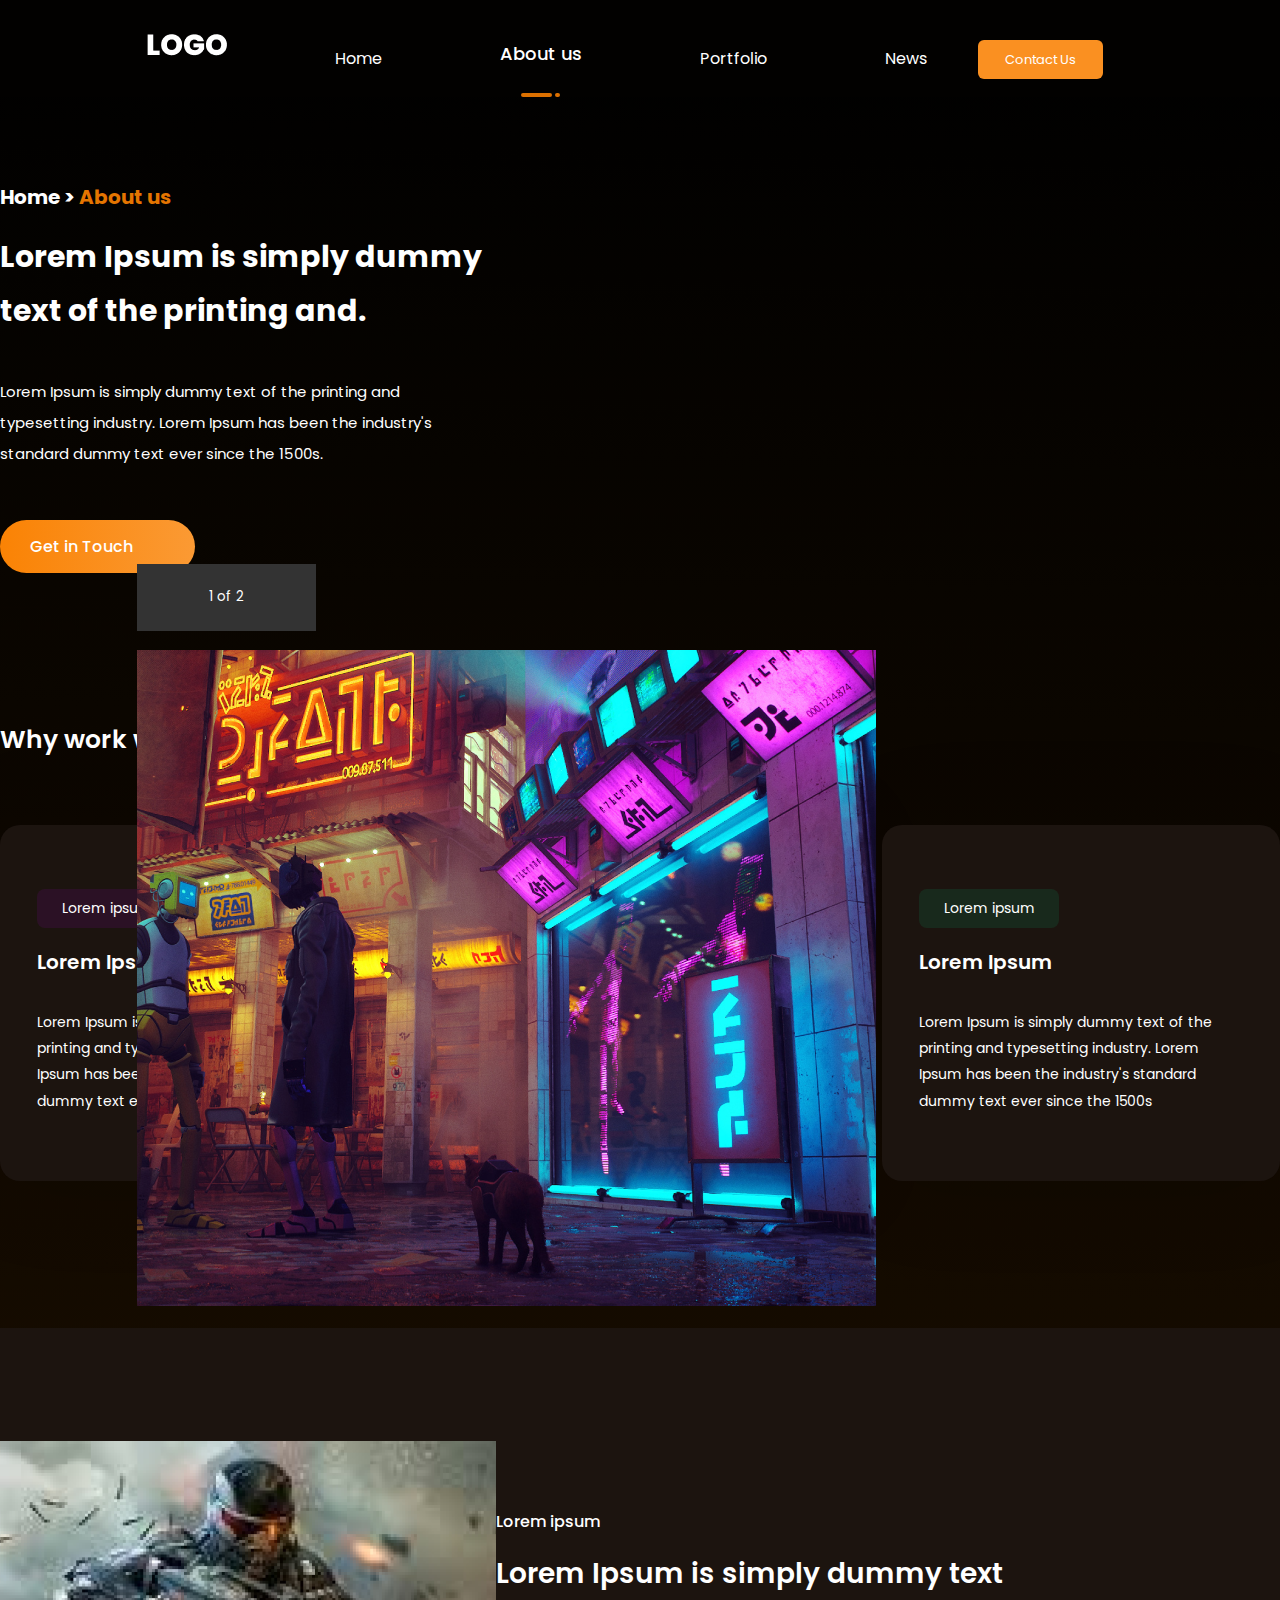
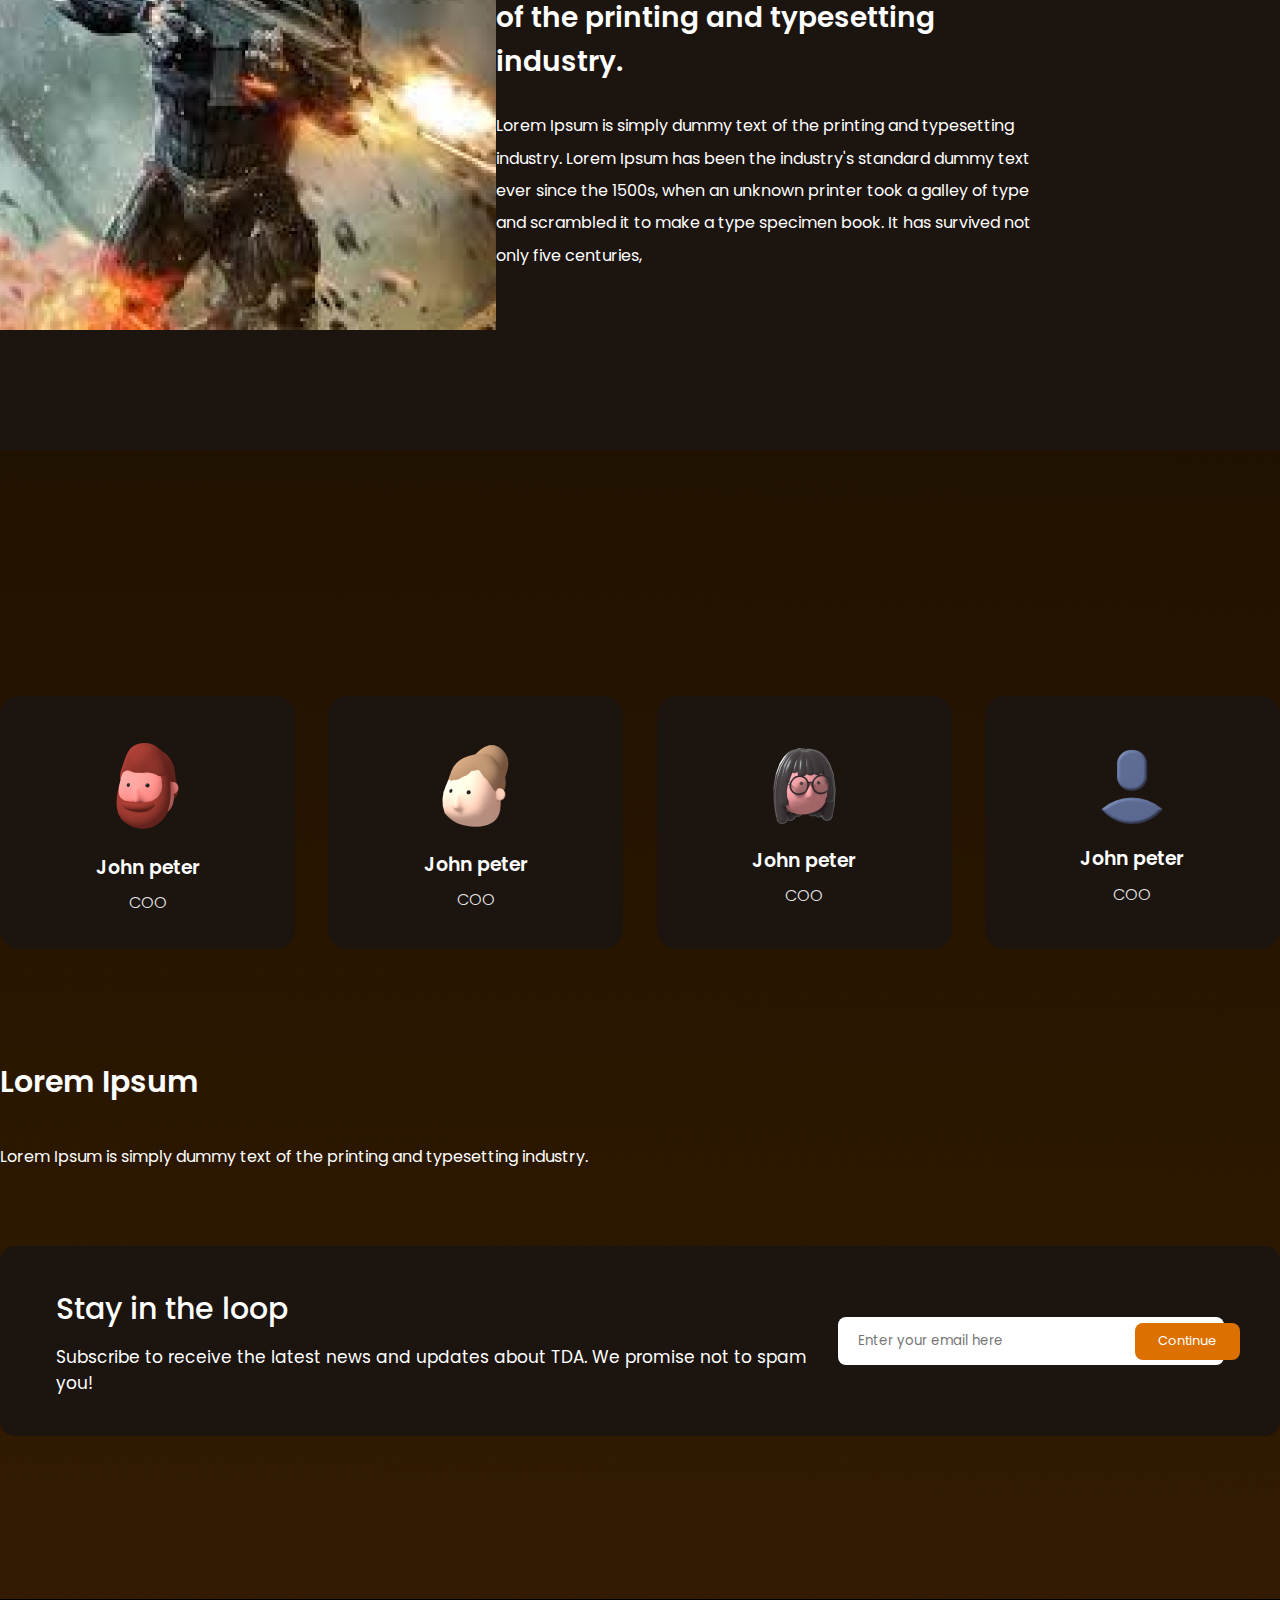
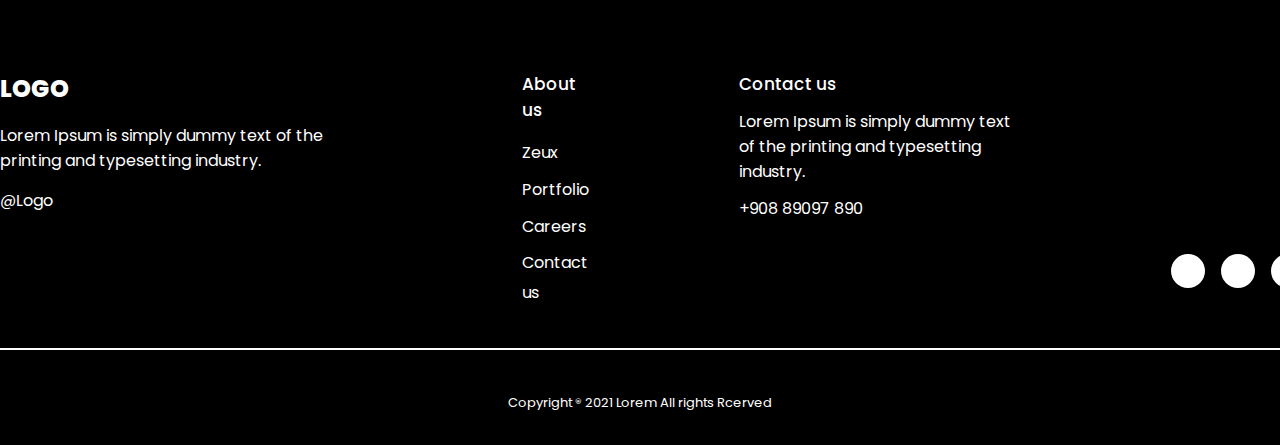
<file: aboutus.html>
<!DOCTYPE html>
<html lang="en">

<head>
  <meta charset="UTF-8">
  <meta name="viewport" content="width=device-width, initial-scale=1.0">
  <title>3DgameDev</title>
  <link href="https://cdn.jsdelivr.net/npm/bootstrap@5.3.2/dist/css/bootstrap.min.css" rel="stylesheet"
    integrity="sha384-T3c6CoIi6uLrA9TneNEoa7RxnatzjcDSCmG1MXxSR1GAsXEV/Dwwykc2MPK8M2HN" crossorigin="anonymous">
  <style>
    @import url('https://fonts.googleapis.com/css2?family=Poppins:wght@100;200;300;400;500;600;700;800;900&display=swap');
  </style>
  <link rel="stylesheet" href="https://cdnjs.cloudflare.com/ajax/libs/font-awesome/6.4.2/css/all.min.css"
    integrity="sha512-z3gLpd7yknf1YoNbCzqRKc4qyor8gaKU1qmn+CShxbuBusANI9QpRohGBreCFkKxLhei6S9CQXFEbbKuqLg0DA=="
    crossorigin="anonymous" referrerpolicy="no-referrer" />
  <link rel="stylesheet" href="style.css">
  <link rel="stylesheet" href="responsive.css">
</head>

<body>

  <!-- NAVIGATION -->
  <div id="navbar">
    <div class="nav-con">
      <nav>
        <div class="left">
          <div class="logo">
            <img class="img-fluid" src="images/LOGO.png" alt="">
          </div>
          <div class="open-menu"><i class="fa fa-bars"></i></div>

        </div>
        <div class="right">
          <ul class="main-menu">
            <li><a href="index.html">Home</a>
              
            </li>
            <li><a  class="active" href="aboutus.html">About us</a><svg class="nav-svg" xmlns="http://www.w3.org/2000/svg" width="39" height="4" viewBox="0 0 39 4"
              fill="none">
              <rect width="31" height="4" rx="2" fill="#DC7000" />
              <rect x="34" width="5" height="4" rx="2" fill="#DC7000" />
            </svg>
            </li>
            <li><a href="portfolio.html">Portfolio</a>
            </li>
            <li><a href="news.html">News</a>
            </li>

            <div class="close-menu">
              <i class="fa fa-times cls"></i>
            </div>

            <span class="icons">
              <div class="nav-btn">
                <a class="button" href="contactus.html">Contact Us</a>
              </div>
             
            </span>
          </ul>
        </div>
      </nav>
    </div>
  </div>

  <!-- HERO -->
  <section id="hero">
    <div class="container ">
      <div class="row my-5 mt-5">
        <div class="col-12 col-md-6 col-lg-6 hero-row1 abt-us-hero-text">
          <h4>Home > <span>About us</span></h4>
          <h1>Lorem Ipsum is simply dummy text of the printing and.</h1>
          <p>Lorem Ipsum is simply dummy text of the printing and typesetting industry. Lorem Ipsum has been the
            industry's standard dummy text ever since the 1500s.</p>
          <button class="hero-button about-hero-button">Get in Touch <i class="fa-solid fa-arrow-right"></i></button>
        </div>
        <div class="col-12 col-md-6 col-lg-6 hero-row2 abt-us-hero-row2">
          <div class="main-img main-img-about"><img class="img-fluid" src="images/Rectangle 6 (1).png" alt=""  onclick="return false" ></div>
          <div class="main-img-about-in">
            <button><i class="fa-solid fa-arrow-left"></i> 1 of 2 <i class="fa-solid fa-arrow-right"></i></button>
          </div>
        </div>
      </div>
    </div>
  </section>

<section id="work">
  <div class="container work-con">
    <h1>Why work with us</h1>
    <div class="row work-row">
      <div class="col-12 col-md-4 col-lg4 work-row-in work-row-in1 ">
<button>Lorem ipsum</button>
<h1>Lorem Ipsum</h1>
<p>Lorem Ipsum is simply dummy text of the printing and typesetting industry. Lorem Ipsum has been the industry's standard dummy text ever since the 1500s</p>
      </div>
      <div class="col-12 col-md-4 col-lg4 work-row-in work-row-in2">
        <button>Lorem ipsum</button>
<h1>Lorem Ipsum</h1>
<p>Lorem Ipsum is simply dummy text of the printing and typesetting industry. Lorem Ipsum has been the industry's standard dummy text ever since the 1500s</p>
      </div>
      <div class="col-12 col-md-4 col-lg4 work-row-in work-row-in3">
        <button>Lorem ipsum</button>
<h1>Lorem Ipsum</h1>
<p>Lorem Ipsum is simply dummy text of the printing and typesetting industry. Lorem Ipsum has been the industry's standard dummy text ever since the 1500s</p>
      </div>
    </div>
  </div>
</section>

<section id="lady">
  <div class="container ">
    <div class="row lady-row">
      <div class="col-12 col-md-6 col-lg-6 lady-row-in1" >
<img class="img-fluid" src="images/Rectangle 25.png" alt="">
      </div>
      <div class="col-12 col-md-6 col-lg-6 lady-row-in">
<h6>Lorem ipsum</h6>
<h1>Lorem Ipsum is simply dummy text of the printing and typesetting industry. </h1>
<p>Lorem Ipsum is simply dummy text of the printing and typesetting industry. Lorem Ipsum has been the industry's standard dummy text ever since the 1500s, when an unknown printer took a galley of type and scrambled it to make a type specimen book. It has survived not only five centuries,</p>
      </div>
    </div>
  </div>
</section>

<section id="team">
  <div class="container">
    <div class="row team-row mx-auto">
      <div class="col-12 col-md-3 col-lg-3 team-row-in">
        <img class="img-fluid" src="images/Bill 1.png" alt="">
        <h5>John peter</h5>
        <h6>COO</h6>
      </div>
      <div class="col-12 col-md-3 col-lg-3 team-row-in">
        <img class="img-fluid" src="images/Beverly 1.png" alt="">
        <h5>John peter</h5>
        <h6>COO</h6>
      </div>
      <div class="col-12 col-md-3 col-lg-3 team-row-in">
        <img class="img-fluid" src="images/Claudia 1.png" alt="">
        <h5>John peter</h5>
        <h6>COO</h6>
      </div>
      <div class="col-12 col-md-3 col-lg-3 team-row-in">
        <img class="img-fluid" src="images/Avatar 1.png" alt="">
        <h5>John peter</h5>
        <h6>COO</h6>
      </div>
    </div>
  </div>
</section>

<section id="loop">
  <div class="container loop-con">
<h1>Lorem Ipsum</h1>
<p>Lorem Ipsum is simply dummy text of the printing and typesetting industry. </p>
<div class="row loop-row">
  <div class="col-12 col-md-6 col-lg-6 loop-row-left">
<h1>Stay in the loop</h1>
<p>Subscribe to receive the latest news and updates about TDA.
  We promise not to spam you! </p>
  </div>
  <div class="col-12 col-md-6 col-lg-6 loop-row-right">
    <div class="loop-row-right-in">
      <input type="text" placeholder="Enter your email here">
     <button>Continue</button>
    </div>
  </div>
</div>
  </div>
 </section>


  <section id="footer">
    <div class="container footer-con">
      <div class="row footer-row">
        <div class="col-12 col-md-3 col-lg-3 footer-row0">
          <h1>LOGO</h1>
          <p>Lorem Ipsum is simply dummy text of the printing and typesetting industry. </p>
          <p>@Logo</p>
        </div>
        <div class="col-12 col-md-3 col-lg-3 footer-row1">
          <h5>About us</h5>

          <a href="#">Zeux</a>
          <a href="#">Portfolio</a>
          <a href="#">Careers </a>
          <a href="#">Contact us</a>


        </div>
        <div class="col-12 col-md-3 col-lg-3 footer-row2">
          <h5>Contact us</h5>

          <p>Lorem Ipsum is simply dummy text of the printing and typesetting industry. </p>
          <p>+908 89097 890</p>
        </div>
        <div class="col-12 col-md-3 col-lg-3 footer-row3">
          <div class="footer-row3-in">
            <i class="fa-brands fa-facebook-f"></i>

          </div>
          <div class="footer-row3-in">
            <i class="fa-brands fa-instagram"></i>

          </div>
          <div class="footer-row3-in">
            <i class="fa-brands fa-twitter"></i>

          </div>
          <div class="footer-row3-in">
            <i class="fa-brands fa-linkedin-in"></i>

          </div>
        </div>
      </div>
      <p>Copyright ® 2021 Lorem All rights Rcerved</p>

  </section>





  <script src="https://cdn.jsdelivr.net/npm/bootstrap@5.3.2/dist/js/bootstrap.bundle.min.js"
    integrity="sha384-C6RzsynM9kWDrMNeT87bh95OGNyZPhcTNXj1NW7RuBCsyN/o0jlpcV8Qyq46cDfL"
    crossorigin="anonymous"></script>
  <script src="script.js"></script>
</body>

</html>
</div>
</nav>
</div>
</div>
</file>
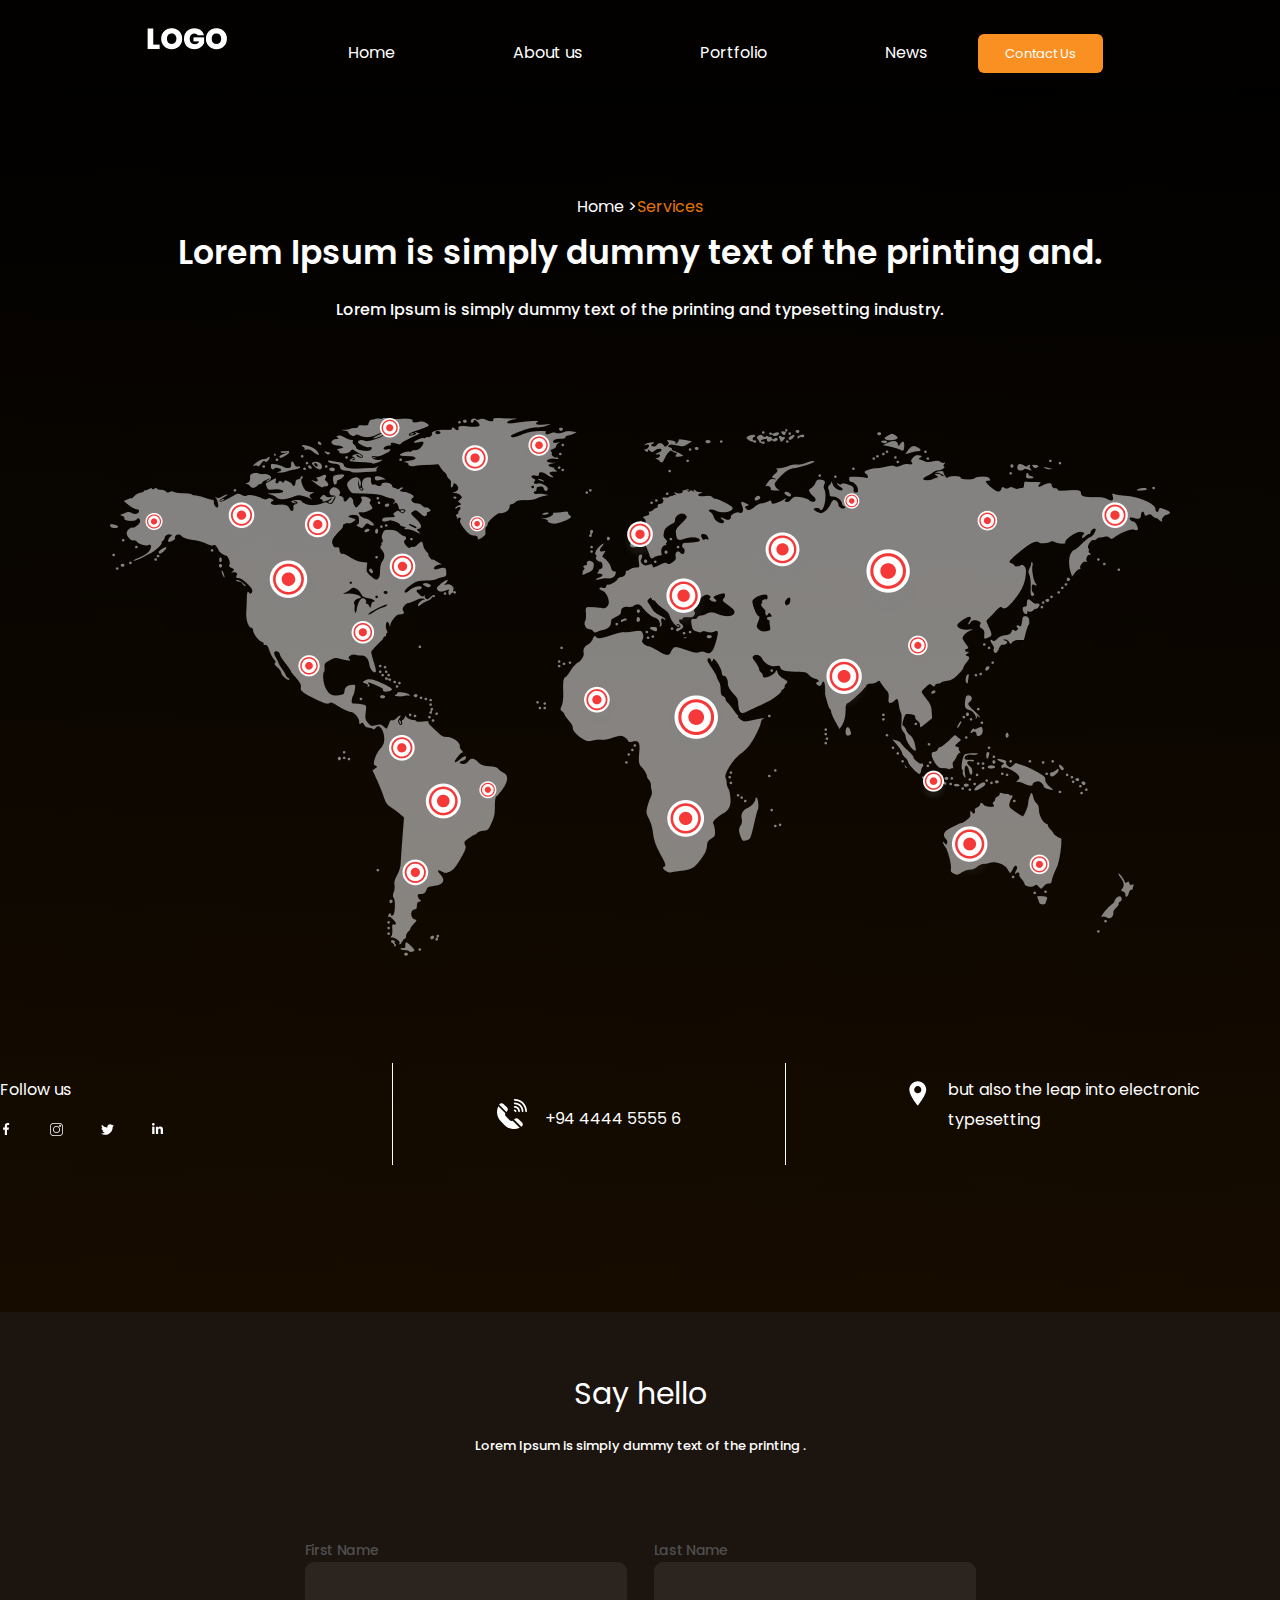
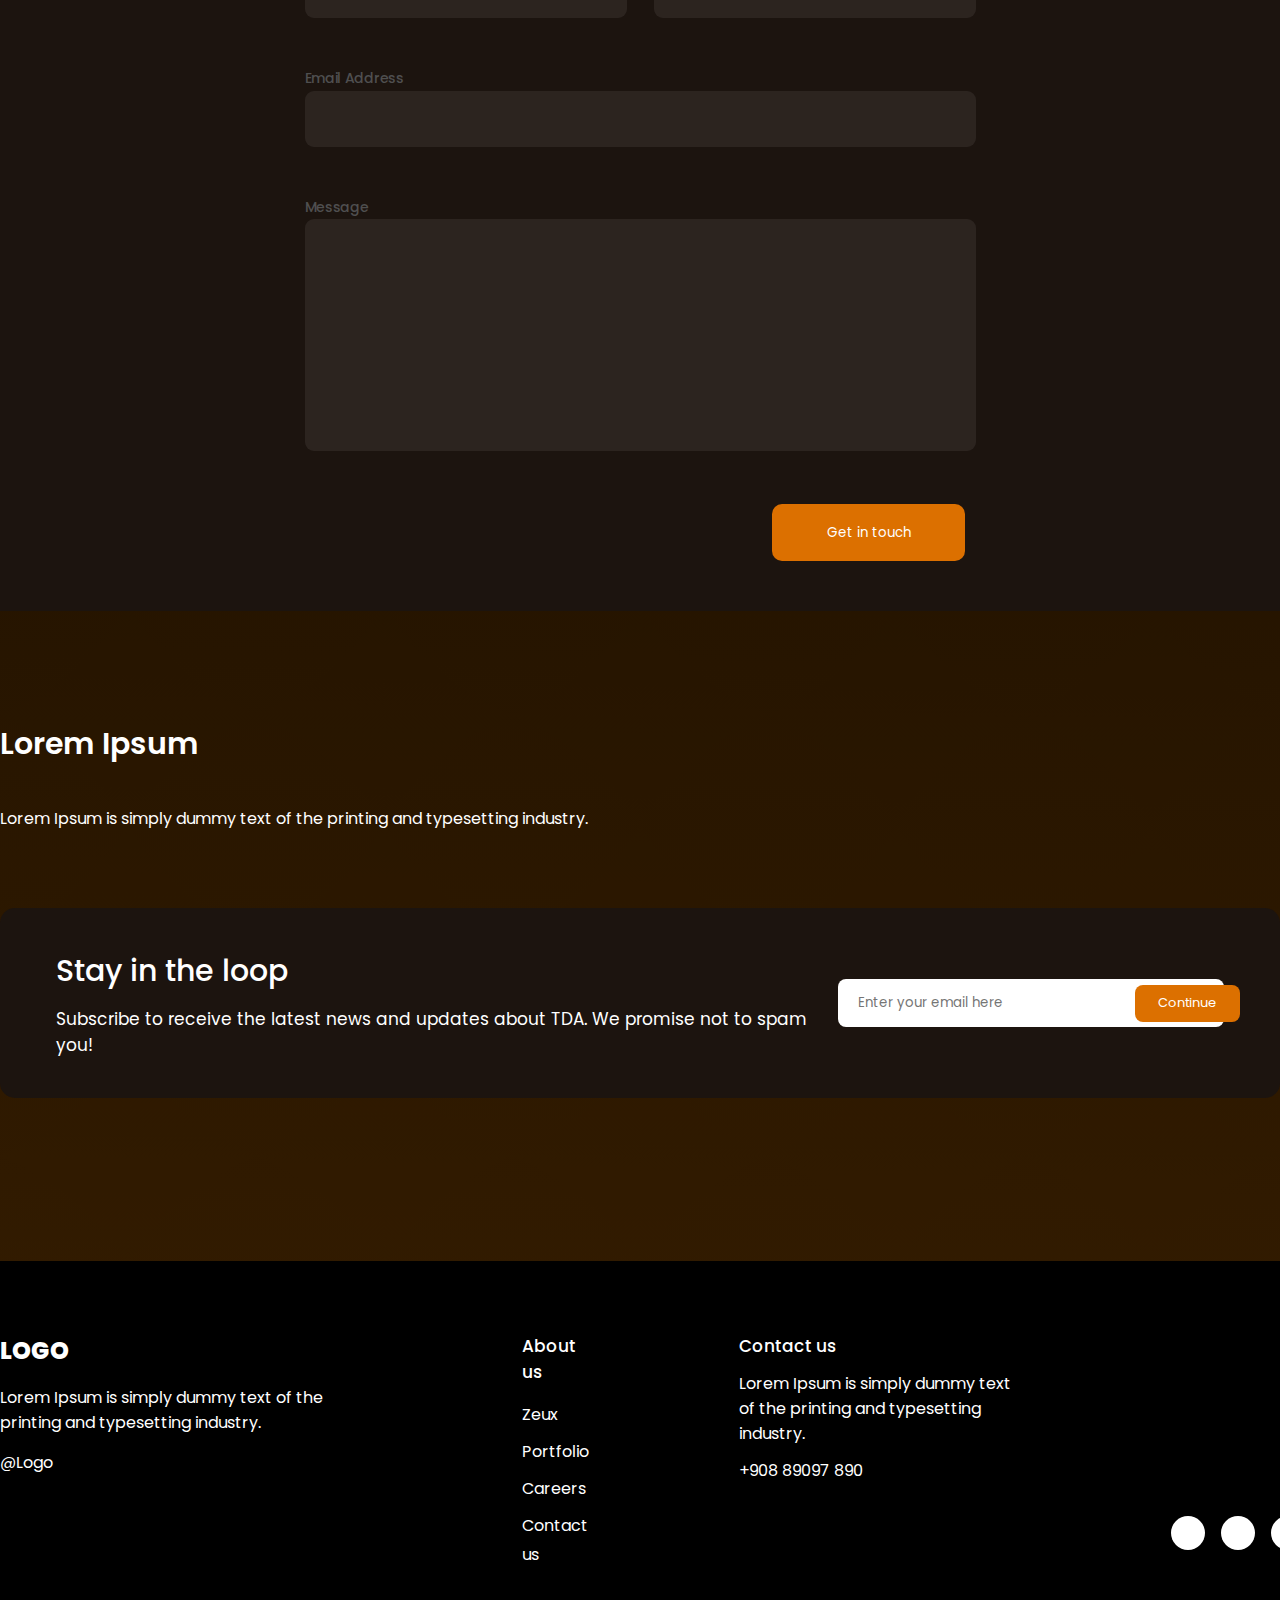
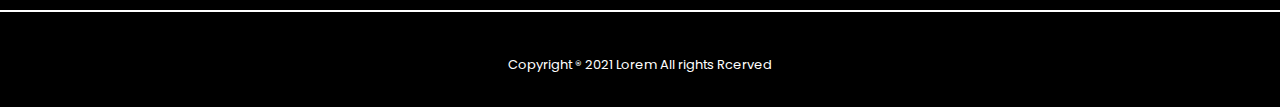
<file: contactus.html>
<!DOCTYPE html>
<html lang="en">

<head>
  <meta charset="UTF-8">
  <meta name="viewport" content="width=device-width, initial-scale=1.0">
  <title>3DgameDev</title>
  <link href="https://cdn.jsdelivr.net/npm/bootstrap@5.3.2/dist/css/bootstrap.min.css" rel="stylesheet"
    integrity="sha384-T3c6CoIi6uLrA9TneNEoa7RxnatzjcDSCmG1MXxSR1GAsXEV/Dwwykc2MPK8M2HN" crossorigin="anonymous">
  <style>
    @import url('https://fonts.googleapis.com/css2?family=Poppins:wght@100;200;300;400;500;600;700;800;900&display=swap');
  </style>
  <link rel="stylesheet" href="https://cdnjs.cloudflare.com/ajax/libs/font-awesome/6.4.2/css/all.min.css" integrity="sha512-z3gLpd7yknf1YoNbCzqRKc4qyor8gaKU1qmn+CShxbuBusANI9QpRohGBreCFkKxLhei6S9CQXFEbbKuqLg0DA==" crossorigin="anonymous" referrerpolicy="no-referrer" />
  <link rel="stylesheet" href="style.css">
  <link rel="stylesheet" href="responsive.css">
</head>

<body>

  <!-- NAVIGATION -->
  <div id="navbar">
    <div class="nav-con">
      <nav>
        <div class="left">
          <div class="logo">
            <img class="img-fluid" src="images/LOGO.png" alt="">
          </div>
          <div class="open-menu"><i class="fa fa-bars"></i></div>

        </div>
        <div class="right">
          <ul class="main-menu">
            <li><a href="index.html">Home</a>
             
            </li>
            <li><a href="aboutus.html">About us</a>
            </li>
            <li><a href="portfolio.html">Portfolio</a>
            </li>
            <li><a href="news.html">News</a>
            </li>

            <div class="close-menu">
              <i class="fa fa-times cls"></i>
            </div>

            <span class="icons">
              <div class="nav-btn">
                <a class="button" href="contactus.html">Contact Us</a>
              </div>
             
            </span>
          </ul>
        </div>
      </nav>
    </div>
  </div>

  <section id="contact">
    <div class="container contact-con">
        <h3>Home ><span>Services</span></h3>
        <h1>Lorem Ipsum is simply dummy text of the printing and.</h1>
        <p>Lorem Ipsum is simply dummy text of the printing and typesetting industry. </p>
        <img class="img-fluid" src="images/Huge Global.png" alt="">
        <div class="rectangle-contact">
          <div class="contact-rect contact-rect1 ">
       <h5>Follow us</h5>
       <div class="svgs">
        <svg xmlns="http://www.w3.org/2000/svg" width="12" height="12" viewBox="0 0 12 12" fill="none">
          <g clip-path="url(#clip0_1_1393)">
            <path d="M7.9985 1.9925H9.094V0.0845C8.905 0.0585 8.255 0 7.498 0C5.91851 0 4.83651 0.9935 4.83651 2.8195V4.5H3.09351V6.633H4.83651V12H6.97351V6.6335H8.646L8.9115 4.5005H6.97301V3.031C6.97351 2.4145 7.1395 1.9925 7.9985 1.9925Z" fill="white"/>
          </g>
          <defs>
            <clipPath id="clip0_1_1393">
              <rect width="12" height="12" fill="white"/>
            </clipPath>
          </defs>
        </svg>
        <svg xmlns="http://www.w3.org/2000/svg" width="13" height="13" viewBox="0 0 13 13" fill="none">
          <g clip-path="url(#clip0_1_1398)">
            <path d="M9.481 0H3.51898C1.57858 0 0 1.57858 0 3.51898V9.4811C0 11.4214 1.57858 13 3.51898 13H9.4811C11.4214 13 13 11.4214 13 9.4811V3.51898C13 1.57858 11.4214 0 9.481 0V0ZM12.2379 9.4811C12.2379 11.0012 11.0012 12.2379 9.481 12.2379H3.51898C1.99881 12.2379 0.762114 11.0012 0.762114 9.4811V3.51898C0.762114 1.99881 1.99881 0.762114 3.51898 0.762114H9.4811C11.0012 0.762114 12.2379 1.99881 12.2379 3.51898V9.4811Z" fill="white"/>
            <path d="M6.49989 2.94543C4.53986 2.94543 2.94531 4.53998 2.94531 6.50002C2.94531 8.46005 4.53986 10.0546 6.49989 10.0546C8.45993 10.0546 10.0545 8.46005 10.0545 6.50002C10.0545 4.53998 8.45993 2.94543 6.49989 2.94543ZM6.49989 9.29248C4.96019 9.29248 3.70743 8.03982 3.70743 6.50002C3.70743 4.96032 4.96019 3.70755 6.49989 3.70755C8.03969 3.70755 9.29236 4.96032 9.29236 6.50002C9.29236 8.03982 8.03969 9.29248 6.49989 9.29248Z" fill="white"/>
            <path d="M10.1394 1.68298C9.56023 1.68298 9.08911 2.1542 9.08911 2.73332C9.08911 3.31254 9.56023 3.78376 10.1394 3.78376C10.7187 3.78376 11.1899 3.31254 11.1899 2.73332C11.1899 2.1541 10.7187 1.68298 10.1394 1.68298ZM10.1394 3.02154C9.98056 3.02154 9.85122 2.89221 9.85122 2.73332C9.85122 2.57433 9.98056 2.4451 10.1394 2.4451C10.2984 2.4451 10.4278 2.57433 10.4278 2.73332C10.4278 2.89221 10.2984 3.02154 10.1394 3.02154Z" fill="white"/>
          </g>
          <defs>
            <clipPath id="clip0_1_1398">
              <rect width="13" height="13" fill="white"/>
            </clipPath>
          </defs>
        </svg>
        <svg xmlns="http://www.w3.org/2000/svg" width="13" height="13" viewBox="0 0 13 13" fill="none">
          <g clip-path="url(#clip0_1_1405)">
            <path d="M13 2.46919C12.5166 2.68125 12.0014 2.82181 11.4644 2.89006C12.0169 2.56019 12.4386 2.04181 12.6368 1.417C12.1217 1.72412 11.5529 1.94106 10.9468 2.06213C10.4577 1.54131 9.76056 1.21875 9.00006 1.21875C7.52456 1.21875 6.33669 2.41638 6.33669 3.88456C6.33669 4.09581 6.35456 4.29894 6.39844 4.49231C4.18275 4.38425 2.22219 3.32231 0.905125 1.70463C0.675187 2.10356 0.540313 2.56019 0.540313 3.05175C0.540313 3.97475 1.01562 4.79294 1.72413 5.26662C1.29594 5.2585 0.875875 5.13419 0.52 4.93837C0.52 4.9465 0.52 4.95706 0.52 4.96762C0.52 6.26275 1.44381 7.3385 2.65525 7.58631C2.43831 7.64563 2.20187 7.67406 1.9565 7.67406C1.78587 7.67406 1.61362 7.66431 1.45194 7.62856C1.79725 8.684 2.77713 9.45994 3.94225 9.48512C3.0355 10.1944 1.88419 10.6218 0.637812 10.6218C0.41925 10.6218 0.209625 10.6121 0 10.5852C1.18056 11.3466 2.57969 11.7812 4.0885 11.7812C8.99275 11.7812 11.674 7.71875 11.674 4.19737C11.674 4.07956 11.6699 3.96581 11.6643 3.85287C12.1932 3.4775 12.6376 3.00869 13 2.46919Z" fill="white"/>
          </g>
          <defs>
            <clipPath id="clip0_1_1405">
              <rect width="13" height="13" fill="white"/>
            </clipPath>
          </defs>
        </svg>
        <svg xmlns="http://www.w3.org/2000/svg" width="11" height="11" viewBox="0 0 11 11" fill="none">
          <g clip-path="url(#clip0_1_1412)">
            <path d="M10.9973 11V10.9996H11.0001V6.96531C11.0001 4.99173 10.5752 3.47144 8.26795 3.47144C7.15879 3.47144 6.41445 4.0801 6.11058 4.65714H6.07849V3.65569H3.89087V10.9996H6.16879V7.36314C6.16879 6.40569 6.35029 5.47985 7.536 5.47985C8.70429 5.47985 8.7217 6.57252 8.7217 7.42456V11H10.9973Z" fill="white"/>
            <path d="M0.181396 3.65613H2.46206V11H0.181396V3.65613Z" fill="white"/>
            <path d="M1.32092 0C0.591708 0 0 0.591708 0 1.32092C0 2.05013 0.591708 2.65421 1.32092 2.65421C2.05013 2.65421 2.64183 2.05013 2.64183 1.32092C2.64138 0.591708 2.04967 0 1.32092 0V0Z" fill="white"/>
          </g>
          <defs>
            <clipPath id="clip0_1_1412">
              <rect width="11" height="11" fill="white"/>
            </clipPath>
          </defs>
        </svg>
       </div>
          </div>
          <div class="contact-rect contact-rect2 ">
            <svg xmlns="http://www.w3.org/2000/svg" width="30" height="30" viewBox="0 0 30 30" fill="none">
              <g clip-path="url(#clip0_1_1380)">
                <path d="M10.0757 12.3489C11.1038 11.3208 11.1038 9.64807 10.0757 8.61999L6.46006 5.00434C5.90699 4.45122 5.14029 4.17096 4.3573 4.23542C3.58926 4.29864 2.89457 4.69016 2.45143 5.3095C2.35943 5.43805 2.27061 5.56848 2.18359 5.69997L9.45408 12.9705L10.0757 12.3489Z" fill="white"/>
                <path d="M24.9955 23.5394L21.3798 19.9237C20.3519 18.8958 18.679 18.8956 17.6509 19.9237L17.0293 20.5454L24.3001 27.8161C24.4316 27.7291 24.5618 27.6399 24.6903 27.548C25.3096 27.1049 25.7011 26.4102 25.7644 25.6421C25.8289 24.859 25.5486 24.0926 24.9955 23.5394Z" fill="white"/>
                <path d="M14.5435 21.939C13.8391 21.939 13.1771 21.6648 12.679 21.1668L8.83292 17.3207C8.33494 16.8227 8.0606 16.1605 8.0606 15.4562C8.0606 15.0561 8.14937 14.6698 8.31707 14.3193L1.2857 7.28784C0.296635 9.36458 -0.14106 11.6913 0.0395256 14.0267C0.282865 17.1738 1.64001 20.1301 3.86107 22.3511L7.64869 26.1386C9.86962 28.3596 12.826 29.7168 15.973 29.9602C16.3169 29.9868 16.6605 30 17.0033 30C18.9882 30 20.9409 29.5575 22.7118 28.7141L15.6804 21.6826C15.3299 21.8503 14.9435 21.939 14.5435 21.939Z" fill="white"/>
                <path d="M17.6951 0C17.2097 0 16.8162 0.393516 16.8162 0.878906C16.8162 1.3643 17.2097 1.75781 17.6951 1.75781C23.5106 1.75781 28.2419 6.48914 28.2419 12.3047C28.2419 12.7901 28.6355 13.1836 29.1208 13.1836C29.6062 13.1836 29.9998 12.7901 29.9998 12.3047C29.9998 5.51988 24.4799 0 17.6951 0Z" fill="white"/>
                <path d="M17.695 12.3039C17.695 12.3039 17.6951 12.3042 17.6951 12.3047C17.6951 12.7901 18.0886 13.1836 18.574 13.1836C19.0594 13.1836 19.4529 12.7901 19.4529 12.3047C19.4529 11.3354 18.6643 10.5469 17.6951 10.5469C17.2097 10.5469 16.8162 10.94 16.8162 11.4254C16.8162 11.9108 17.2096 12.3039 17.695 12.3039Z" fill="white"/>
                <path d="M17.6951 8.78906C19.6336 8.78906 21.2107 10.3662 21.2107 12.3047C21.2107 12.7901 21.6042 13.1836 22.0896 13.1836C22.575 13.1836 22.9685 12.7901 22.9685 12.3047C22.9685 9.39691 20.6028 7.03125 17.6951 7.03125C17.2097 7.03125 16.8162 7.42477 16.8162 7.91016C16.8162 8.39555 17.2097 8.78906 17.6951 8.78906Z" fill="white"/>
                <path d="M17.6951 3.51562C17.2097 3.51562 16.8162 3.90914 16.8162 4.39453C16.8162 4.87992 17.2097 5.27344 17.6951 5.27344C21.5721 5.27344 24.7263 8.42766 24.7263 12.3047C24.7263 12.7901 25.1198 13.1836 25.6052 13.1836C26.0906 13.1836 26.4841 12.7901 26.4841 12.3047C26.4841 7.4584 22.5414 3.51562 17.6951 3.51562Z" fill="white"/>
              </g>
              <defs>
                <clipPath id="clip0_1_1380">
                  <rect width="30" height="30" fill="white"/>
                </clipPath>
              </defs>
            </svg>
            <h5>+94 4444 5555 6</h5>
          </div>
          <div class="contact-rect contact-rect3 ">
            <svg xmlns="http://www.w3.org/2000/svg" width="29" height="29" viewBox="0 0 29 29" fill="none">
              <path d="M14.254 0.89209C9.04313 0.89209 4.80371 5.13151 4.80371 10.3423C4.80371 16.8918 14.2632 28.0796 14.2632 28.0796C14.2632 28.0796 23.7042 16.5697 23.7042 10.3423C23.7042 5.13151 19.4649 0.89209 14.254 0.89209ZM17.1053 13.1094C16.3191 13.8954 15.2866 14.2885 14.254 14.2885C13.2215 14.2885 12.1887 13.8954 11.4028 13.1094C9.83051 11.5373 9.83051 8.97914 11.4028 7.40687C12.1641 6.64521 13.1768 6.22571 14.254 6.22571C15.3311 6.22571 16.3436 6.64537 17.1053 7.40687C18.6776 8.97914 18.6776 11.5373 17.1053 13.1094Z" fill="white"/>
            </svg>
            <p>but also the leap into electronic 
              typesetting</p>
          </div>
          
        </div>
    </div>
  </section>

  <section id="hello">
    <div class="container hello-con">
      <h3>Say hello</h3>
      <p>Lorem Ipsum is simply dummy text of the printing .</p>
      <div class="inputs">
        <div class="name">
          <div class="name-left">
            <h6>First Name</h6>
            <input type="text" >
          </div>
          <div class="name-right">
            <h6>Last Name</h6>
            <input type="text" >
          </div>
        </div>
        <div class="email">
          <h6>Email Address</h6>
          <input type="text" name="" id="">
        </div>
        <div class="message">
          <h6>Message</h6>
          <input type="text">
        </div>
        <div class="input-btn">
          <button>Get in touch</button>
        </div>
      
      </div>
   
    </div>
  </section>
  
  <section id="loop">
    <div class="container loop-con">
  <h1>Lorem Ipsum</h1>
  <p>Lorem Ipsum is simply dummy text of the printing and typesetting industry. </p>
  <div class="row loop-row">
    <div class="col-12 col-md-6 col-lg-6 loop-row-left">
  <h1>Stay in the loop</h1>
  <p>Subscribe to receive the latest news and updates about TDA.
    We promise not to spam you! </p>
    </div>
    <div class="col-12 col-md-6 col-lg-6 loop-row-right">
      <div class="loop-row-right-in">
        <input type="text" placeholder="Enter your email here">
       <button>Continue</button>
      </div>
    </div>
  </div>
    </div>
   </section>

  <section id="footer">
    <div class="container footer-con">
      <div class="row footer-row">
        <div class="col-12 col-md-3 col-lg-3 footer-row0">
  <h1>LOGO</h1>
  <p>Lorem Ipsum is simply dummy text of the printing and typesetting industry. </p>
  <p>@Logo</p>
  </div>
        <div class="col-12 col-md-3 col-lg-3 footer-row1">
          <h5>About us</h5>
        
          <a href="#">Zeux</a>
          <a href="#">Portfolio</a>
          <a href="#">Careers </a>
          <a href="#">Contact us</a>
  
          
        </div>
        <div class="col-12 col-md-3 col-lg-3 footer-row2">
          <h5>Contact us</h5>
          
        <p>Lorem Ipsum is simply dummy text of the printing and typesetting industry. </p>
        <p>+908 89097 890</p>
      </div>
        <div class="col-12 col-md-3 col-lg-3 footer-row3">
          <div class="footer-row3-in">
            <i class="fa-brands fa-facebook-f"></i>
  
          </div>
          <div class="footer-row3-in">
          <i class="fa-brands fa-instagram"></i>
            
          </div>
          <div class="footer-row3-in">
          <i class="fa-brands fa-twitter"></i>
            
          </div>
          <div class="footer-row3-in">
          <i class="fa-brands fa-linkedin-in"></i>
            
          </div>
        </div>
      </div>
      <p>Copyright ® 2021 Lorem All rights Rcerved</p>
   
  </section>
    <script src="https://cdn.jsdelivr.net/npm/bootstrap@5.3.2/dist/js/bootstrap.bundle.min.js"
      integrity="sha384-C6RzsynM9kWDrMNeT87bh95OGNyZPhcTNXj1NW7RuBCsyN/o0jlpcV8Qyq46cDfL"
      crossorigin="anonymous"></script>
    <script src="script.js"></script>
  </body>
  
  </html>
</file>
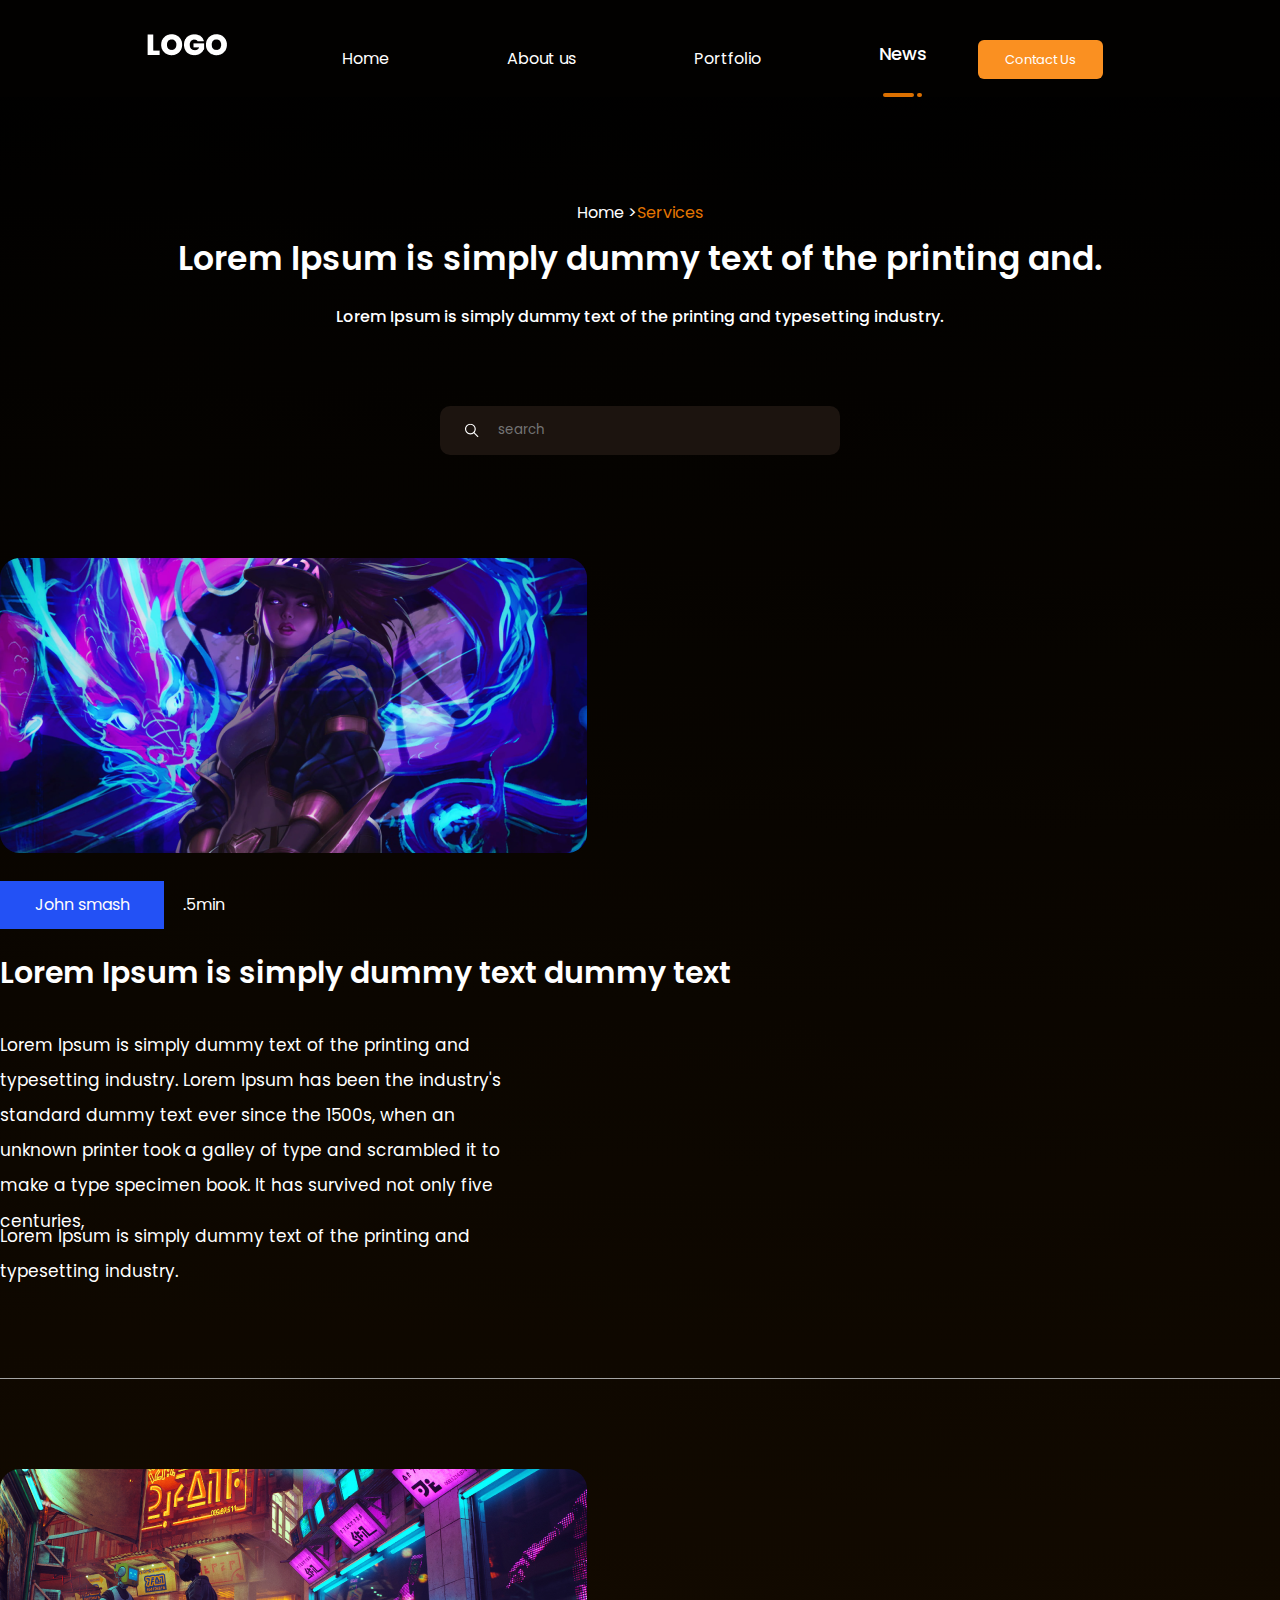
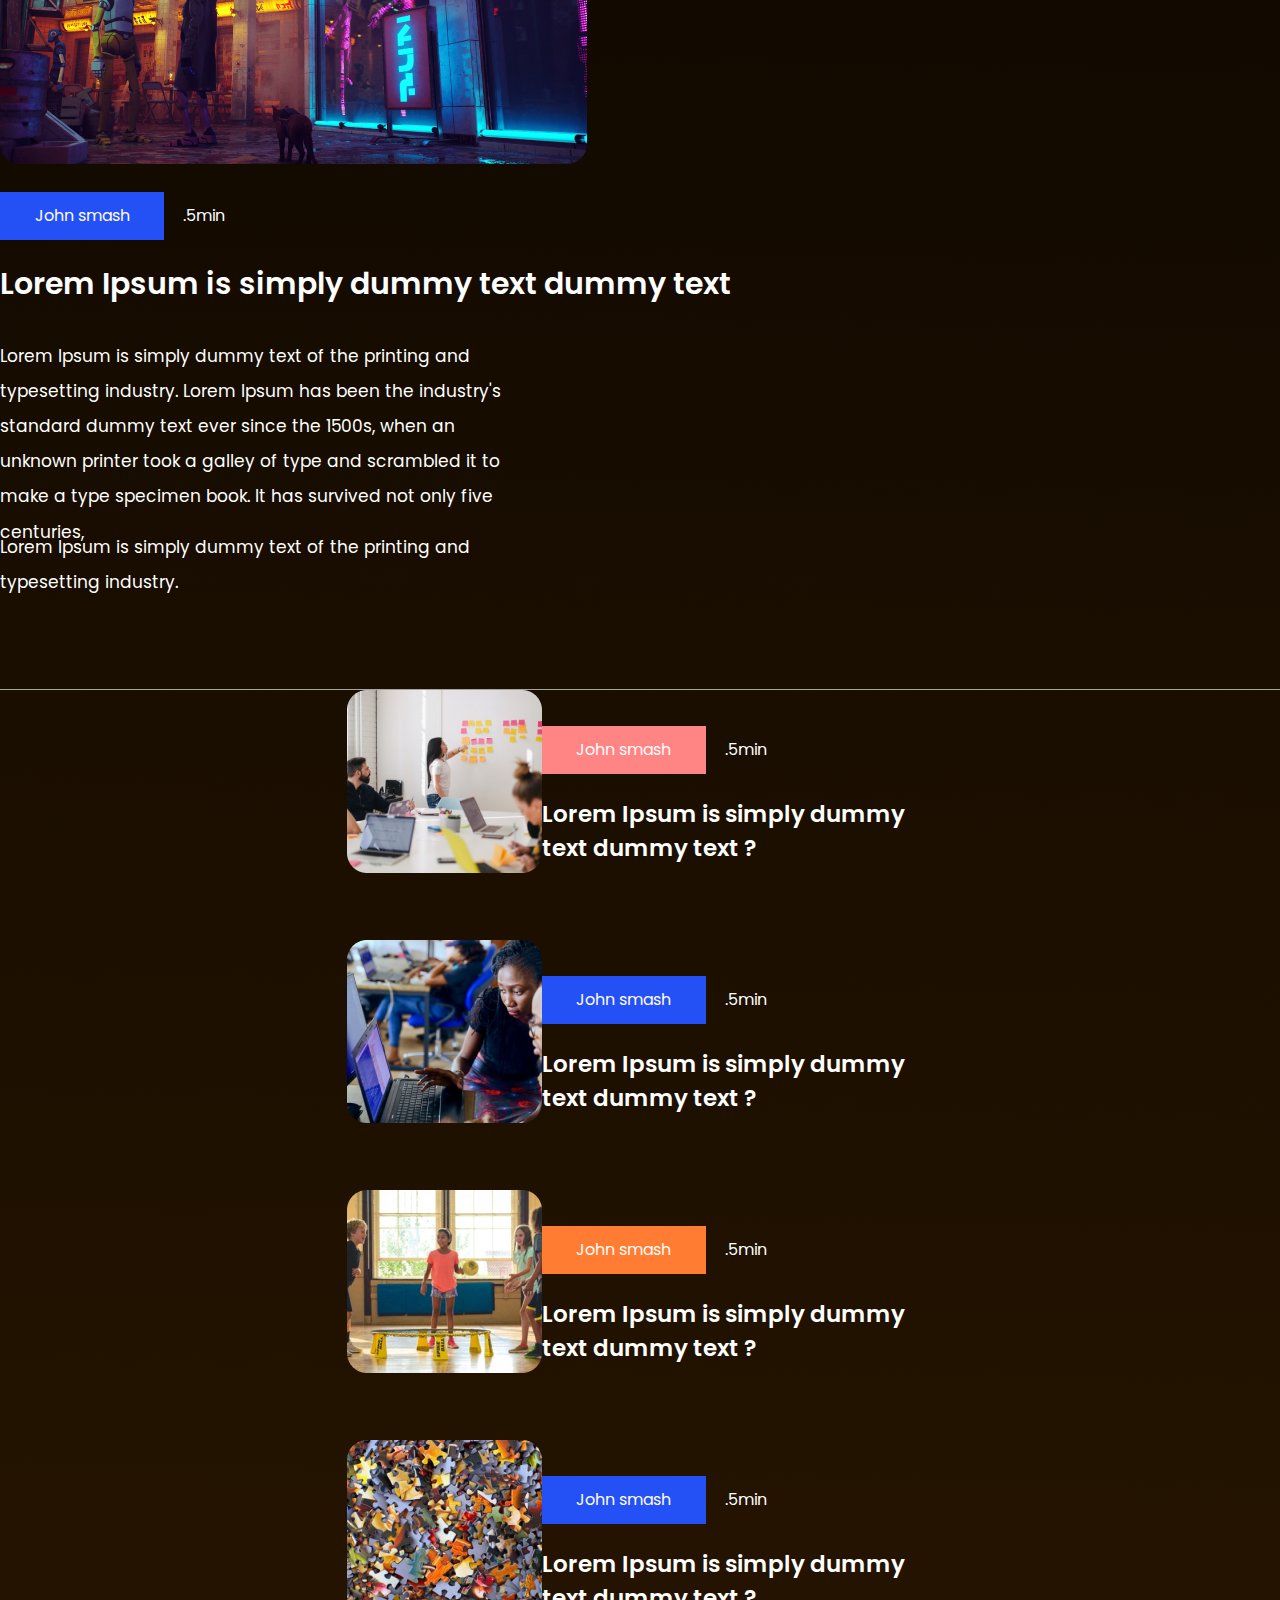
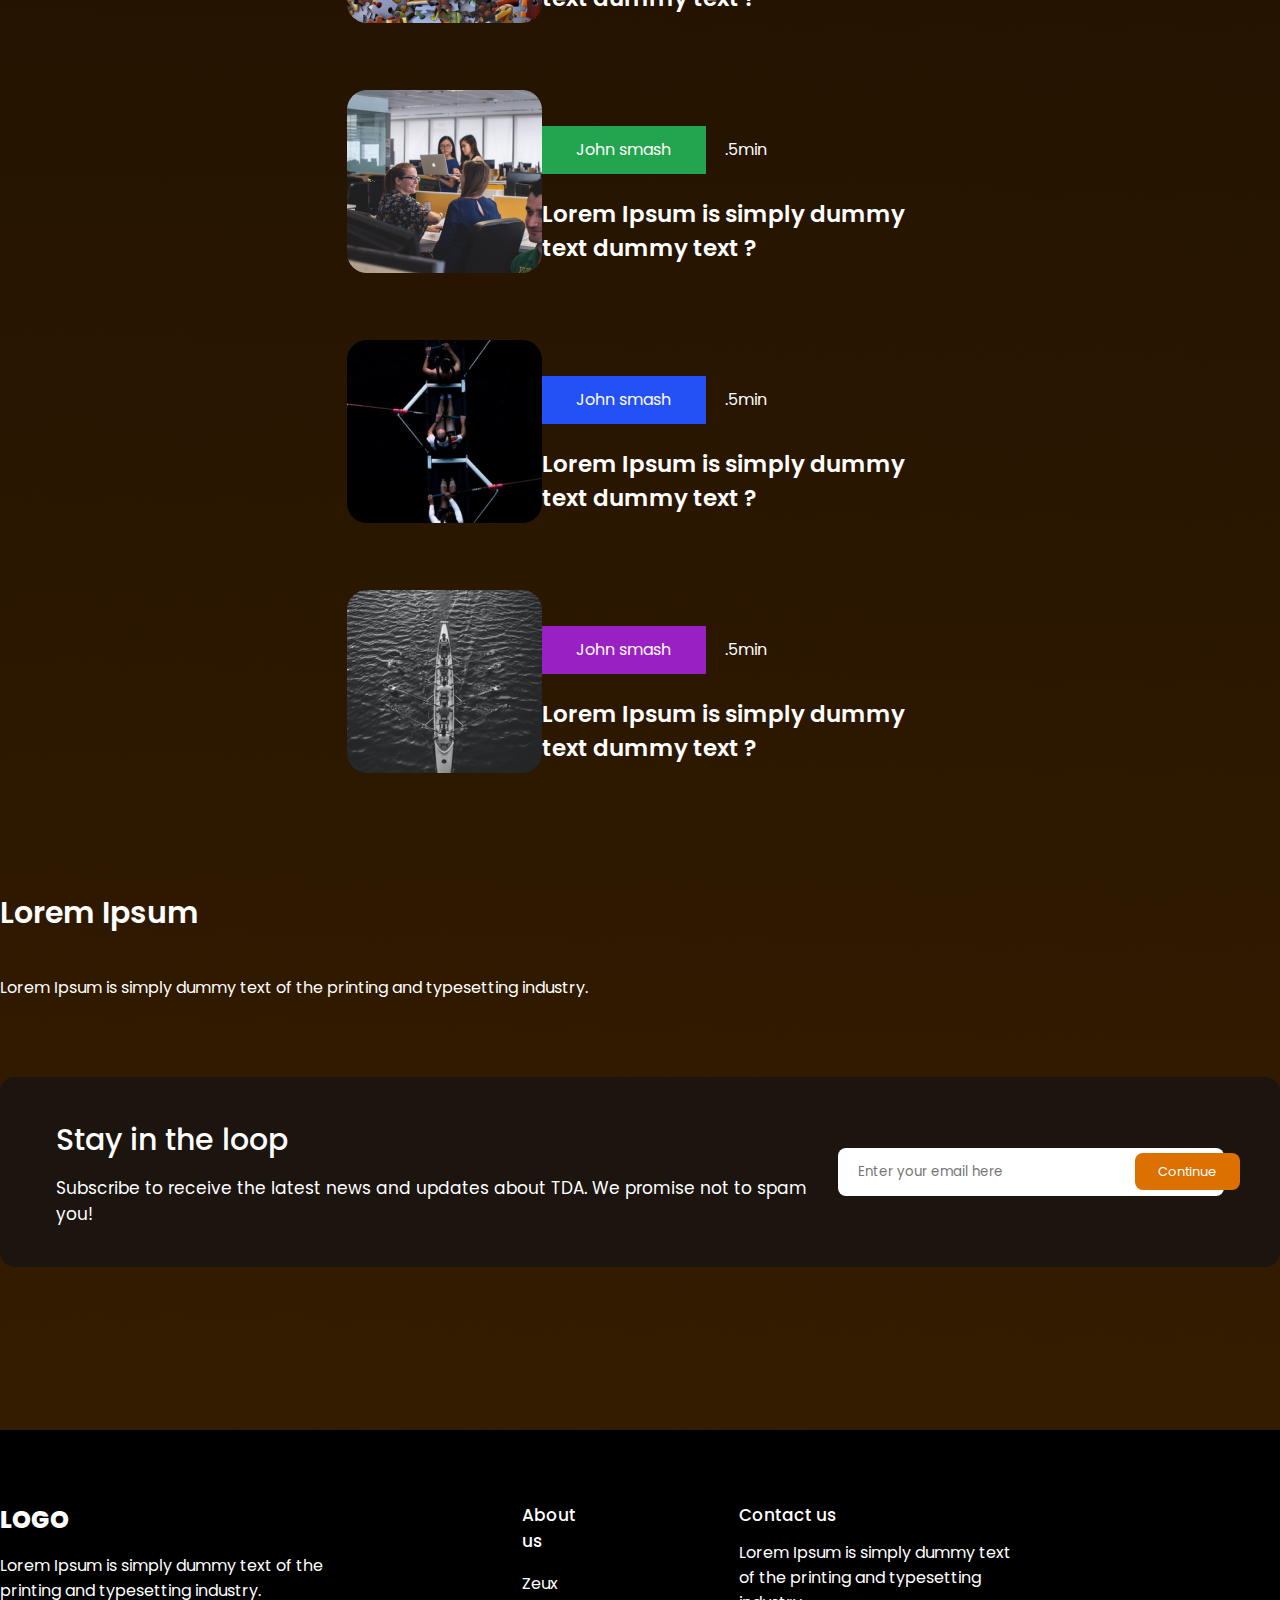
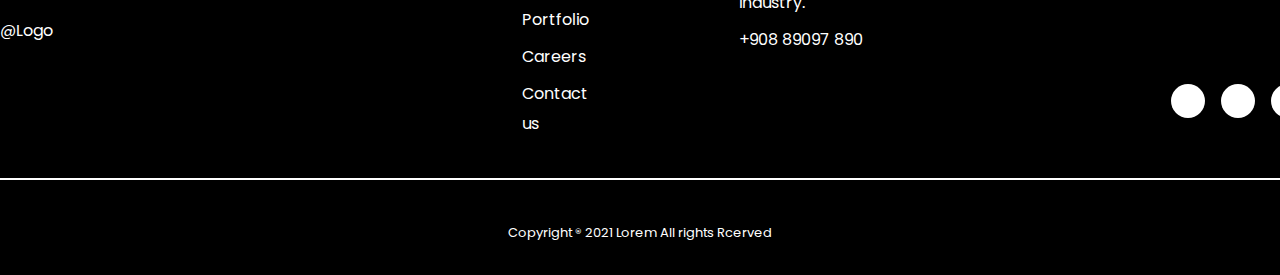
<file: news.html>
<!DOCTYPE html>
<html lang="en">

<head>
  <meta charset="UTF-8">
  <meta name="viewport" content="width=device-width, initial-scale=1.0">
  <title>3DgameDev</title>
  <link href="https://cdn.jsdelivr.net/npm/bootstrap@5.3.2/dist/css/bootstrap.min.css" rel="stylesheet"
    integrity="sha384-T3c6CoIi6uLrA9TneNEoa7RxnatzjcDSCmG1MXxSR1GAsXEV/Dwwykc2MPK8M2HN" crossorigin="anonymous">
  <style>
    @import url('https://fonts.googleapis.com/css2?family=Poppins:wght@100;200;300;400;500;600;700;800;900&display=swap');
  </style>
  <link rel="stylesheet" href="https://cdnjs.cloudflare.com/ajax/libs/font-awesome/6.4.2/css/all.min.css" integrity="sha512-z3gLpd7yknf1YoNbCzqRKc4qyor8gaKU1qmn+CShxbuBusANI9QpRohGBreCFkKxLhei6S9CQXFEbbKuqLg0DA==" crossorigin="anonymous" referrerpolicy="no-referrer" />
  <link rel="stylesheet" href="style.css">
  <link rel="stylesheet" href="responsive.css">
</head>

<body>

  <!-- NAVIGATION -->
  <div id="navbar">
    <div class="nav-con">
      <nav>
        <div class="left">
          <div class="logo">
            <img class="img-fluid" src="images/LOGO.png" alt="">
          </div>
          <div class="open-menu"><i class="fa fa-bars"></i></div>

        </div>
        <div class="right">
          <ul class="main-menu">
            <li> <a href="index.html">Home</a>
             
            </li>
            <li><a href="aboutus.html">About us</a>
            </li>
            <li><a href="portfolio.html">Portfolio</a>
            </li>
            <li><a  class="active"  href="news.html">News</a> <svg class="nav-svg" xmlns="http://www.w3.org/2000/svg" width="39" height="4" viewBox="0 0 39 4"
              fill="none">
              <rect width="31" height="4" rx="2" fill="#DC7000" />
              <rect x="34" width="5" height="4" rx="2" fill="#DC7000" />
            </svg>
            </li>

            <div class="close-menu">
              <i class="fa fa-times cls"></i>
            </div>

            <span class="icons">
              <div class="nav-btn">
                <a class="button" href="contactus.html">Contact Us</a>
              </div>
             
            </span>
          </ul>
        </div>
      </nav>
    </div>
  </div>

  <section id="news">
    <div class="container news-con">
      <h3>Home ><span>Services</span></h3>
      <h1>Lorem Ipsum is simply dummy text of the printing and.</h1>
      <p>Lorem Ipsum is simply dummy text of the printing and typesetting industry. </p>
      <div class="search ">
        <svg xmlns="http://www.w3.org/2000/svg" width="15" height="15" viewBox="0 0 15 15" fill="none">
          <g clip-path="url(#clip0_1_1089)">
            <path d="M14.9084 14.0247L10.5511 9.66728C11.3775 8.64696 11.875 7.34981 11.875 5.93752C11.875 2.66359 9.21142 0 5.93749 0C2.66356 0 0 2.66359 0 5.93752C0 9.21145 2.66359 11.875 5.93752 11.875C7.34981 11.875 8.64696 11.3775 9.66729 10.5511L14.0247 14.9085C14.1468 15.0305 14.3446 15.0305 14.4667 14.9085L14.9085 14.4666C15.0305 14.3446 15.0305 14.1467 14.9084 14.0247ZM5.93752 10.625C3.35268 10.625 1.25001 8.52236 1.25001 5.93752C1.25001 3.35268 3.35268 1.25001 5.93752 1.25001C8.52236 1.25001 10.625 3.35268 10.625 5.93752C10.625 8.52236 8.52236 10.625 5.93752 10.625Z" fill="white"/>
          </g>
          <defs>
            <clipPath id="clip0_1_1089">
              <rect width="15" height="15" fill="white"/>
            </clipPath>
          </defs>
        </svg>
        <input type="text" placeholder="search">
      </div>
      <div class="row news-row">
        <div class="col-12 col-md-6 col-lg-6 news-row1">
<div class="part1">
  <img class="img-fluid" src="images/Rectangle 274.png" alt="">
  <div class="part-in">
    <button>John smash</button> <h3>.5min</h3>
  </div>
  <h1>Lorem Ipsum is simply dummy text dummy text </h1>
  <p >Lorem Ipsum is simply dummy text of the printing and typesetting industry. Lorem Ipsum has been the industry's standard dummy text ever since the 1500s, when an unknown printer took a galley of type and scrambled it to make a type specimen book. It has survived not only five centuries,</p>
  <p >Lorem Ipsum is simply dummy text of the printing and typesetting industry. </p>
</div>
<div class="part1 part1-down">
  <img class="img-fluid" src="images/Rectangle 274 (1).png" alt="">
  <div class="part-in">
    <button>John smash</button> <h3>.5min</h3>
  </div>
  <h1>Lorem Ipsum is simply dummy text dummy text </h1>
  <p >Lorem Ipsum is simply dummy text of the printing and typesetting industry. Lorem Ipsum has been the industry's standard dummy text ever since the 1500s, when an unknown printer took a galley of type and scrambled it to make a type specimen book. It has survived not only five centuries,</p>
  <p >Lorem Ipsum is simply dummy text of the printing and typesetting industry. </p>
</div>
        </div>
        <div class="col-12 col-md-6 col-lg-6 news-row2">
          <div class="row">
            <div class="col-4">
              <img class="img-fluid" src="images/Rectangle 276 (1).png" alt="">
            </div>
            <div class="col-8">
              <div class="part-in part-in-btn1">
                <button >John smash</button> <h3>.5min</h3>
              </div>
              <p>Lorem Ipsum is simply dummy text dummy text ? </p>
            </div>
          </div>
          <div class="row">
            <div class="col-4">
              <img class="img-fluid" src="images/Rectangle 276 (2).png" alt="">
            </div>
            <div class="col-8">
              <div class="part-in">
                <button >John smash</button> <h3>.5min</h3>
              </div>
              <p>Lorem Ipsum is simply dummy text dummy text ? </p>
            </div>
          </div>
          <div class="row">
            <div class="col-4">
              <img class="img-fluid" src="images/Rectangle 276 (3).png" alt="">
            </div>
            <div class="col-8">
              <div class="part-in part-in-btn3">
                <button >John smash</button> <h3>.5min</h3>
              </div>
              <p>Lorem Ipsum is simply dummy text dummy text ? </p>
            </div>
          </div>
          <div class="row">
            <div class="col-4">
              <img class="img-fluid" src="images/Rectangle 276 (4).png" alt="">
            </div>
            <div class="col-8">
              <div class="part-in">
                <button>John smash</button> <h3>.5min</h3>
              </div>
              <p>Lorem Ipsum is simply dummy text dummy text ? </p>
            </div>
          </div>
          <div class="row">
            <div class="col-4">
              <img class="img-fluid" src="images/Rectangle 276 (5).png" alt="">
            </div>
            <div class="col-8">
              <div class="part-in part-in-btn5">
                <button class="">John smash</button> <h3>.5min</h3>
              </div>
              <p>Lorem Ipsum is simply dummy text dummy text ? </p>
            </div>
          </div>
          <div class="row">
            <div class="col-4">
              <img class="img-fluid" src="images/Rectangle 276 (6).png" alt="">
            </div>
            <div class="col-8">
              <div class="part-in">
                <button >John smash</button> <h3>.5min</h3>
              </div>
              <p>Lorem Ipsum is simply dummy text dummy text ? </p>
            </div>
          </div>
          <div class="row">
            <div class="col-4">
              <img class="img-fluid" src="images/Rectangle 276 (7).png" alt="">
            </div>
            <div class="col-8">
              <div class="part-in part-in-btn7">
                <button>John smash</button> <h3>.5min</h3>
              </div>
              <p>Lorem Ipsum is simply dummy text dummy text ? </p>
            </div>
          </div>
        </div>
      </div>
    </div>
  </section>

  <section id="loop">
    <div class="container loop-con">
  <h1>Lorem Ipsum</h1>
  <p>Lorem Ipsum is simply dummy text of the printing and typesetting industry. </p>
  <div class="row loop-row">
    <div class="col-12 col-md-6 col-lg-6 loop-row-left">
  <h1>Stay in the loop</h1>
  <p>Subscribe to receive the latest news and updates about TDA.
    We promise not to spam you! </p>
    </div>
    <div class="col-12 col-md-6 col-lg-6 loop-row-right">
      <div class="loop-row-right-in">
        <input type="text" placeholder="Enter your email here">
       <button>Continue</button>
      </div>
    </div>
  </div>
    </div>
   </section>

  <section id="footer">
    <div class="container footer-con">
      <div class="row footer-row">
        <div class="col-12 col-md-3 col-lg-3 footer-row0">
  <h1>LOGO</h1>
  <p>Lorem Ipsum is simply dummy text of the printing and typesetting industry. </p>
  <p>@Logo</p>
  </div>
        <div class="col-12 col-md-3 col-lg-3 footer-row1">
          <h5>About us</h5>
        
          <a href="#">Zeux</a>
          <a href="#">Portfolio</a>
          <a href="#">Careers </a>
          <a href="#">Contact us</a>
  
          
        </div>
        <div class="col-12 col-md-3 col-lg-3 footer-row2">
          <h5>Contact us</h5>
          
        <p>Lorem Ipsum is simply dummy text of the printing and typesetting industry. </p>
        <p>+908 89097 890</p>
      </div>
        <div class="col-12 col-md-3 col-lg-3 footer-row3">
          <div class="footer-row3-in">
            <i class="fa-brands fa-facebook-f"></i>
  
          </div>
          <div class="footer-row3-in">
          <i class="fa-brands fa-instagram"></i>
            
          </div>
          <div class="footer-row3-in">
          <i class="fa-brands fa-twitter"></i>
            
          </div>
          <div class="footer-row3-in">
          <i class="fa-brands fa-linkedin-in"></i>
            
          </div>
        </div>
      </div>
      <p>Copyright ® 2021 Lorem All rights Rcerved</p>
   
  </section>
    <script src="https://cdn.jsdelivr.net/npm/bootstrap@5.3.2/dist/js/bootstrap.bundle.min.js"
      integrity="sha384-C6RzsynM9kWDrMNeT87bh95OGNyZPhcTNXj1NW7RuBCsyN/o0jlpcV8Qyq46cDfL"
      crossorigin="anonymous"></script>
    <script src="script.js"></script>
  </body>
  
  </html>
</file>
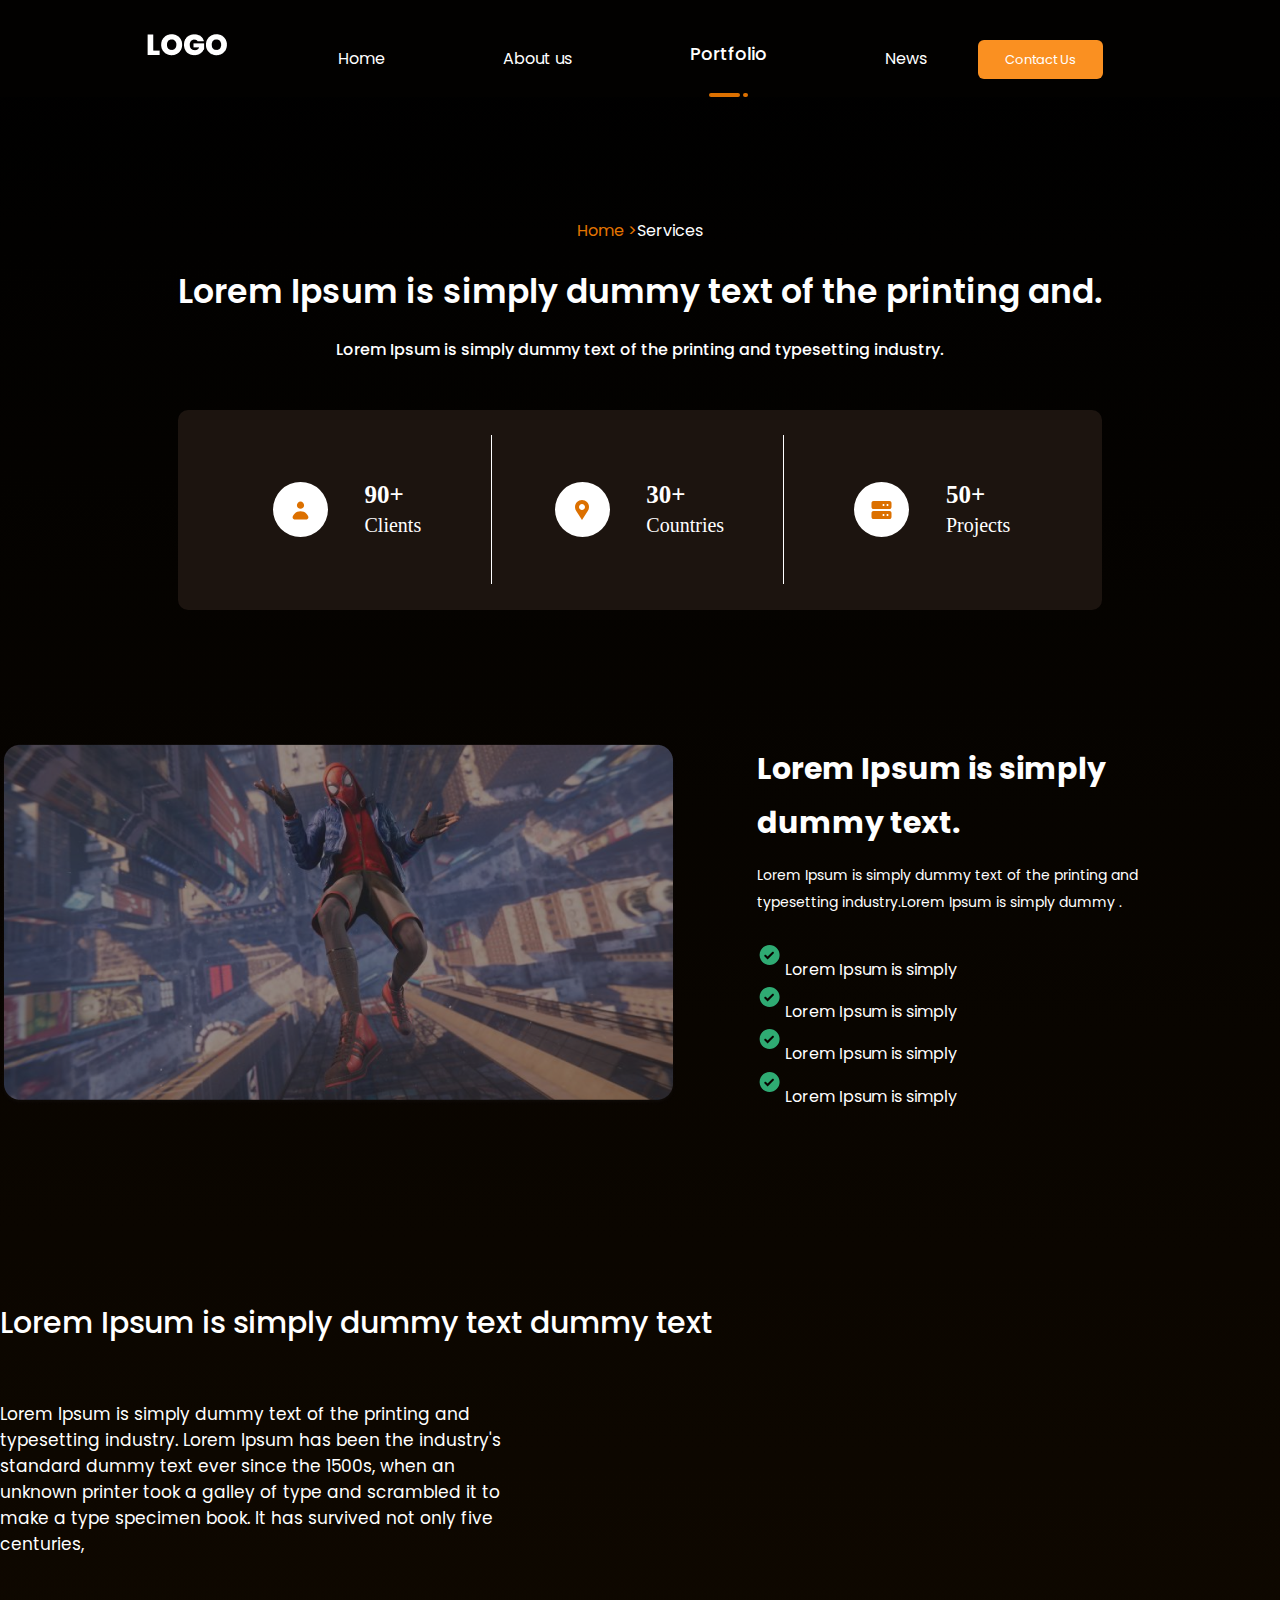
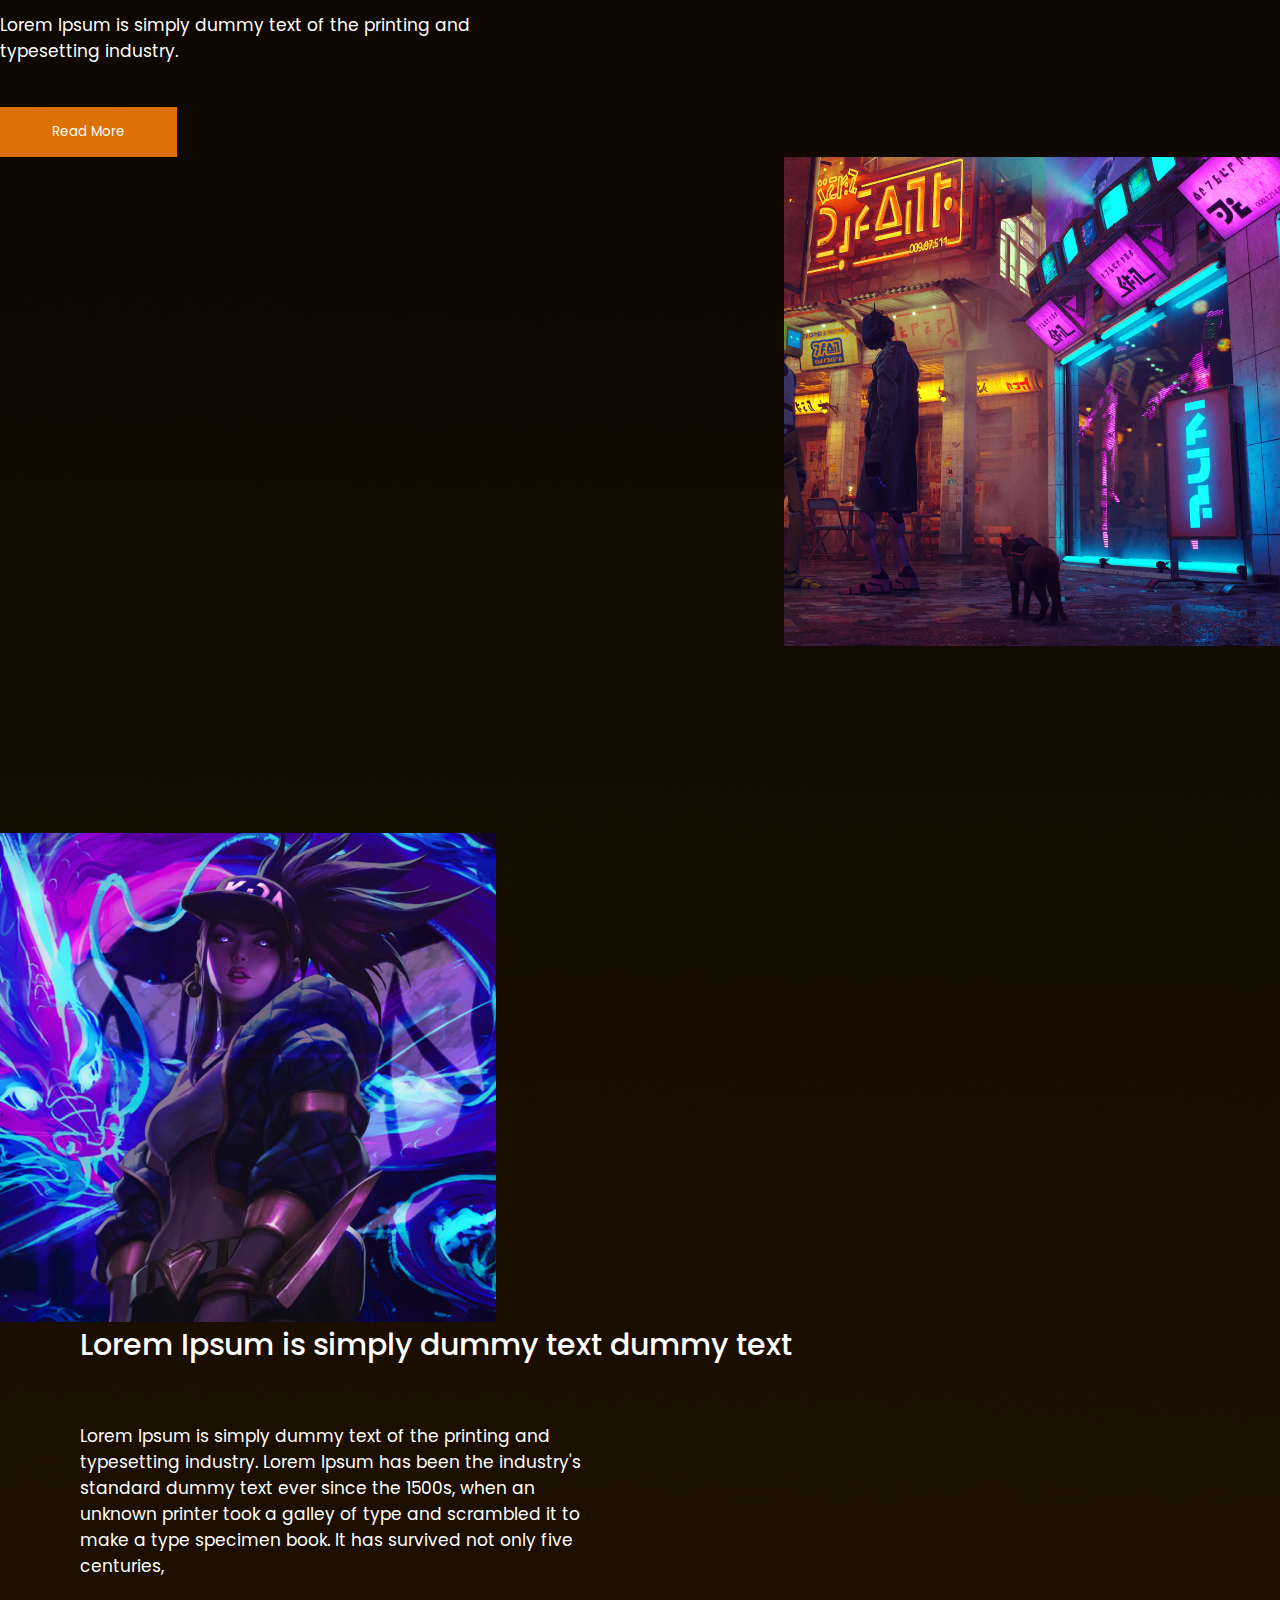
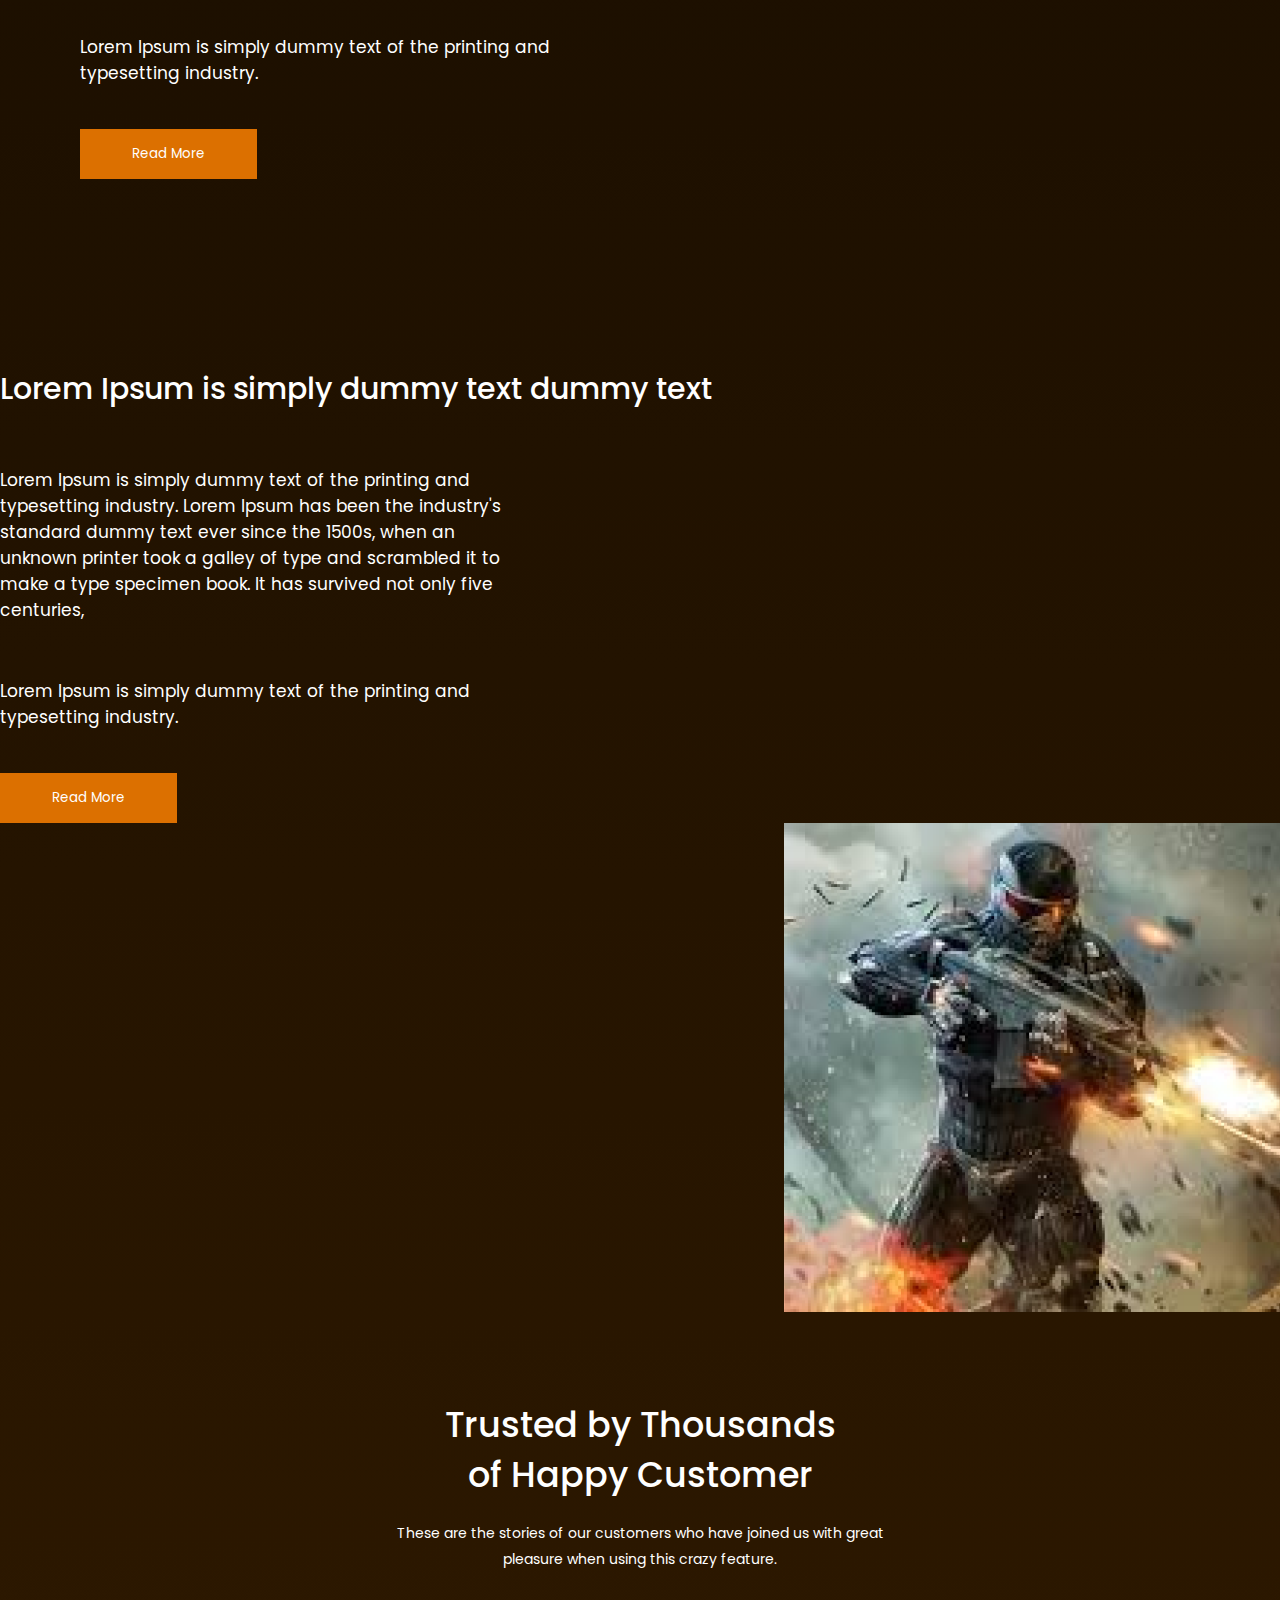
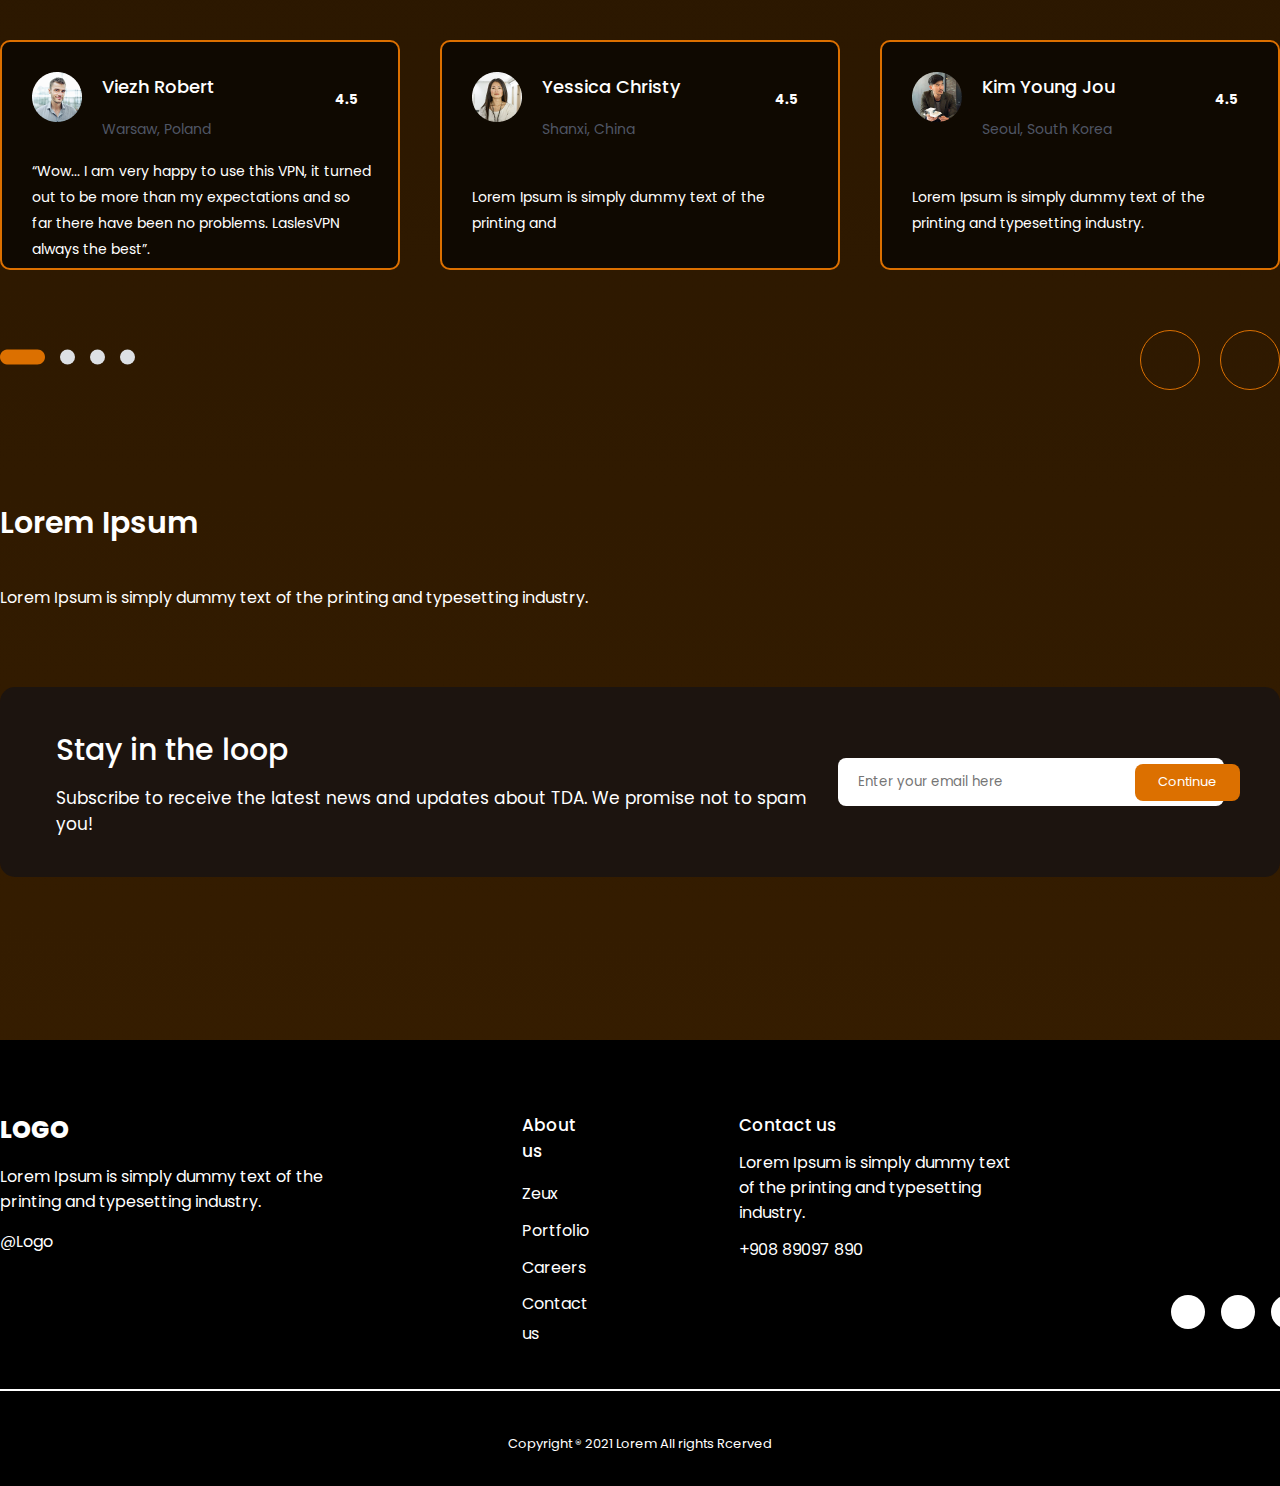
<file: portfolio.html>
<!DOCTYPE html>
<html lang="en">

<head>
  <meta charset="UTF-8">
  <meta name="viewport" content="width=device-width, initial-scale=1.0">
  <title>3DgameDev</title>
  <link href="https://cdn.jsdelivr.net/npm/bootstrap@5.3.2/dist/css/bootstrap.min.css" rel="stylesheet"
    integrity="sha384-T3c6CoIi6uLrA9TneNEoa7RxnatzjcDSCmG1MXxSR1GAsXEV/Dwwykc2MPK8M2HN" crossorigin="anonymous">
  <style>
    @import url('https://fonts.googleapis.com/css2?family=Poppins:wght@100;200;300;400;500;600;700;800;900&display=swap');
  </style>
  <link rel="stylesheet" href="https://cdnjs.cloudflare.com/ajax/libs/font-awesome/6.4.2/css/all.min.css"
    integrity="sha512-z3gLpd7yknf1YoNbCzqRKc4qyor8gaKU1qmn+CShxbuBusANI9QpRohGBreCFkKxLhei6S9CQXFEbbKuqLg0DA=="
    crossorigin="anonymous" referrerpolicy="no-referrer" />
  <link rel="stylesheet" href="style.css">
  <link rel="stylesheet" href="responsive.css">
</head>

<body>

  <!-- NAVIGATION -->
  <div id="navbar">
    <div class="nav-con">
      <nav>
        <div class="left">
          <div class="logo">
            <img class="img-fluid" src="images/LOGO.png" alt="">
          </div>
          <div class="open-menu"><i class="fa fa-bars"></i></div>

        </div>
        <div class="right">
          <ul class="main-menu">
            <li><a  href="index.html">Home</a>
              
            </li>
            <li><a href="aboutus.html">About us</a>
            </li>
            <li><a  class="active" href="portfolio.html">Portfolio</a><svg class="nav-svg" xmlns="http://www.w3.org/2000/svg" width="39" height="4" viewBox="0 0 39 4"
              fill="none">
              <rect width="31" height="4" rx="2" fill="#DC7000" />
              <rect x="34" width="5" height="4" rx="2" fill="#DC7000" />
            </svg>
            </li>
            <li><a href="news.html">News</a>
            </li>

            <div class="close-menu">
              <i class="fa fa-times cls"></i>
            </div>

            <span class="icons">
              <div class="nav-btn">
                <a class="button" href="contactus.html">Contact Us</a>
              </div>
             
            </span>
          </ul>
        </div>
      </nav>
    </div>
  </div>

  <section id="services">
    <div class="container services-con">
      <h3>Home ><span>Services</span></h3>
      <h1>Lorem Ipsum is simply dummy text of the printing and.</h1>
      <p>Lorem Ipsum is simply dummy text of the printing and typesetting industry. </p>
      <div class="rectangle-sec">
        <div class="rect">
          <div class="rect-svg">
            <svg xmlns="http://www.w3.org/2000/svg" width="25" height="24" viewBox="0 0 25 24" fill="none">
              <path fill-rule="evenodd" clip-rule="evenodd"
                d="M12.5 10.8001C13.4548 10.8001 14.3705 10.4208 15.0456 9.74568C15.7207 9.07055 16.1 8.15488 16.1 7.2001C16.1 6.24532 15.7207 5.32964 15.0456 4.65451C14.3705 3.97938 13.4548 3.6001 12.5 3.6001C11.5452 3.6001 10.6296 3.97938 9.95442 4.65451C9.27929 5.32964 8.90001 6.24532 8.90001 7.2001C8.90001 8.15488 9.27929 9.07055 9.95442 9.74568C10.6296 10.4208 11.5452 10.8001 12.5 10.8001ZM7.39866 21.6001C5.57686 21.6001 4.04225 20.0687 4.73942 18.3856C5.16156 17.3664 5.7803 16.4404 6.56031 15.6604C7.34032 14.8804 8.26633 14.2616 9.28547 13.8395C10.3046 13.4174 11.3969 13.2001 12.5 13.2001C13.6031 13.2001 14.6954 13.4174 15.7145 13.8395C16.7337 14.2616 17.6597 14.8804 18.4397 15.6604C19.2197 16.4404 19.8385 17.3664 20.2606 18.3856C20.9578 20.0687 19.4232 21.6001 17.6014 21.6001H7.39866Z"
                fill="#DC7000" />
            </svg>
          </div>
          <div class="rect-in">
            <h3>90+</h3>
            <h6>Clients</h6>
          </div>
        </div>
        <div class="rect">
          <div class="rect-svg">
            <svg xmlns="http://www.w3.org/2000/svg" width="24" height="24" viewBox="0 0 24 24" fill="none">
              <path
                d="M19 9C19 8.08075 18.8189 7.1705 18.4672 6.32122C18.1154 5.47194 17.5998 4.70026 16.9497 4.05025C16.2997 3.40024 15.5281 2.88463 14.6788 2.53284C13.8295 2.18106 12.9193 2 12 2C11.0807 2 10.1705 2.18106 9.32122 2.53284C8.47194 2.88463 7.70026 3.40024 7.05025 4.05025C6.40024 4.70026 5.88463 5.47194 5.53284 6.32122C5.18106 7.1705 5 8.08075 5 9C5 10.387 5.41 11.677 6.105 12.765H6.097C8.457 16.46 12 22 12 22L17.903 12.765H17.896C18.6164 11.6414 18.9995 10.3347 19 9ZM12 12C11.2044 12 10.4413 11.6839 9.87868 11.1213C9.31607 10.5587 9 9.79565 9 9C9 8.20435 9.31607 7.44129 9.87868 6.87868C10.4413 6.31607 11.2044 6 12 6C12.7956 6 13.5587 6.31607 14.1213 6.87868C14.6839 7.44129 15 8.20435 15 9C15 9.79565 14.6839 10.5587 14.1213 11.1213C13.5587 11.6839 12.7956 12 12 12Z"
                fill="#DC7000" />
            </svg>
          </div>
          <div class="rect-in">
            <h3>30+</h3>
            <h6>Countries</h6>
          </div>
        </div>
        <div class="rect ss">
          <div class="rect-svg">
            <svg xmlns="http://www.w3.org/2000/svg" width="25" height="24" viewBox="0 0 25 24" fill="none">
              <path
                d="M20.5 3H4.5C3.96957 3 3.46086 3.21071 3.08579 3.58579C2.71071 3.96086 2.5 4.46957 2.5 5V9C2.5 9.53043 2.71071 10.0391 3.08579 10.4142C3.46086 10.7893 3.96957 11 4.5 11H20.5C21.0304 11 21.5391 10.7893 21.9142 10.4142C22.2893 10.0391 22.5 9.53043 22.5 9V5C22.5 4.46957 22.2893 3.96086 21.9142 3.58579C21.5391 3.21071 21.0304 3 20.5 3ZM15.5 7C15.5 7.55228 15.0523 8 14.5 8C13.9477 8 13.5 7.55228 13.5 7C13.5 6.44772 13.9477 6 14.5 6C15.0523 6 15.5 6.44772 15.5 7ZM19.5 7C19.5 7.55228 19.0523 8 18.5 8C17.9477 8 17.5 7.55228 17.5 7C17.5 6.44772 17.9477 6 18.5 6C19.0523 6 19.5 6.44772 19.5 7ZM20.5 13H4.5C3.96957 13 3.46086 13.2107 3.08579 13.5858C2.71071 13.9609 2.5 14.4696 2.5 15V19C2.5 19.5304 2.71071 20.0391 3.08579 20.4142C3.46086 20.7893 3.96957 21 4.5 21H20.5C21.0304 21 21.5391 20.7893 21.9142 20.4142C22.2893 20.0391 22.5 19.5304 22.5 19V15C22.5 14.4696 22.2893 13.9609 21.9142 13.5858C21.5391 13.2107 21.0304 13 20.5 13ZM15.5 17C15.5 17.5523 15.0523 18 14.5 18C13.9477 18 13.5 17.5523 13.5 17C13.5 16.4477 13.9477 16 14.5 16C15.0523 16 15.5 16.4477 15.5 17ZM19.5 17C19.5 17.5523 19.0523 18 18.5 18C17.9477 18 17.5 17.5523 17.5 17C17.5 16.4477 17.9477 16 18.5 16C19.0523 16 19.5 16.4477 19.5 17Z"
                fill="#DC7000" />
            </svg>
          </div>
          <div class="rect-in">
            <h3>50+</h3>
            <h6>Projects</h6>
          </div>
        </div>
      </div>
    </div>
  </section>

  <section id="video">
    <div class="container video-con">
      <div class="row video-row">
        <div class="col-12 col-md-6 col-lg-6">
          <img class="img-fluid" src="images/Video Image.png" alt="">
        </div>
        <div class="col-12 col-md-6 col-lg-6 video-row2">
          <h1>Lorem Ipsum is simply dummy text.</h1>
          <p>Lorem Ipsum is simply dummy text of the printing and typesetting industry.Lorem Ipsum is simply dummy .</p>
          <div class="video-list">
            <div class="video-list-in">
              <svg xmlns="http://www.w3.org/2000/svg" width="25" height="24" viewBox="0 0 25 24" fill="none">
                <path
                  d="M12.5986 2C7.08463 2 2.59863 6.486 2.59863 12C2.59863 17.514 7.08463 22 12.5986 22C18.1126 22 22.5986 17.514 22.5986 12C22.5986 6.486 18.1126 2 12.5986 2ZM10.5996 16.413L7.59408 13.4139C7.20333 13.024 7.20254 12.3912 7.59232 12.0003C7.98234 11.6092 8.61564 11.6085 9.00656 11.9987L10.5976 13.587L15.1846 9C15.5751 8.60953 16.2082 8.60953 16.5986 9C16.9891 9.39047 16.9891 10.0235 16.5986 10.414L10.5996 16.413Z"
                  fill="#2FAB73" />

              </svg>
              <p>Lorem Ipsum is simply</p>
            </div>
            <div class="video-list-in">
              <svg xmlns="http://www.w3.org/2000/svg" width="25" height="24" viewBox="0 0 25 24" fill="none">
                <path
                  d="M12.5986 2C7.08463 2 2.59863 6.486 2.59863 12C2.59863 17.514 7.08463 22 12.5986 22C18.1126 22 22.5986 17.514 22.5986 12C22.5986 6.486 18.1126 2 12.5986 2ZM10.5996 16.413L7.59408 13.4139C7.20333 13.024 7.20254 12.3912 7.59232 12.0003C7.98234 11.6092 8.61564 11.6085 9.00656 11.9987L10.5976 13.587L15.1846 9C15.5751 8.60953 16.2082 8.60953 16.5986 9C16.9891 9.39047 16.9891 10.0235 16.5986 10.414L10.5996 16.413Z"
                  fill="#2FAB73" />

              </svg>
              <p>Lorem Ipsum is simply</p>
            </div>
            <div class="video-list-in">
              <svg xmlns="http://www.w3.org/2000/svg" width="25" height="24" viewBox="0 0 25 24" fill="none">
                <path
                  d="M12.5986 2C7.08463 2 2.59863 6.486 2.59863 12C2.59863 17.514 7.08463 22 12.5986 22C18.1126 22 22.5986 17.514 22.5986 12C22.5986 6.486 18.1126 2 12.5986 2ZM10.5996 16.413L7.59408 13.4139C7.20333 13.024 7.20254 12.3912 7.59232 12.0003C7.98234 11.6092 8.61564 11.6085 9.00656 11.9987L10.5976 13.587L15.1846 9C15.5751 8.60953 16.2082 8.60953 16.5986 9C16.9891 9.39047 16.9891 10.0235 16.5986 10.414L10.5996 16.413Z"
                  fill="#2FAB73" />

              </svg>
              <p>Lorem Ipsum is simply</p>
            </div>
            <div class="video-list-in">
              <svg xmlns="http://www.w3.org/2000/svg" width="25" height="24" viewBox="0 0 25 24" fill="none">
                <path
                  d="M12.5986 2C7.08463 2 2.59863 6.486 2.59863 12C2.59863 17.514 7.08463 22 12.5986 22C18.1126 22 22.5986 17.514 22.5986 12C22.5986 6.486 18.1126 2 12.5986 2ZM10.5996 16.413L7.59408 13.4139C7.20333 13.024 7.20254 12.3912 7.59232 12.0003C7.98234 11.6092 8.61564 11.6085 9.00656 11.9987L10.5976 13.587L15.1846 9C15.5751 8.60953 16.2082 8.60953 16.5986 9C16.9891 9.39047 16.9891 10.0235 16.5986 10.414L10.5996 16.413Z"
                  fill="#2FAB73" />

              </svg>
              <p>Lorem Ipsum is simply</p>
            </div>


          </div>

        </div>
      </div>
    </div>
  </section>

  <section id="game">
    <div class="container game-con">
      <div class="row">
        <div class="col-12 col-md-6 col-lg-6  game-row-1">
          <h2>Lorem Ipsum is simply dummy
            text dummy text </h2>
          <p>Lorem Ipsum is simply dummy text of the printing and typesetting industry. Lorem Ipsum has been the
            industry's standard dummy text ever since the 1500s, when an unknown printer took a galley of type and
            scrambled it to make a type specimen book. It has survived not only five centuries,</p>
          <p>Lorem Ipsum is simply dummy text of the printing and typesetting industry. </p>
          <button>Read More</button>
        </div>
        <div class="col-12 col-md-6 col-lg-6 game-row-2 ">
          <img class="img-fluid" src="images/Rectangle 25-1.png" alt="">
        </div>
      </div>
    </div>
  </section>


  <section id="game">
    <div class="container game-con game-con2">
      <div class="row game-row2">

        <div class="col-12 col-md-6 col-lg-6 game-row-2  game-row-2-2 ">
          <img class="img-fluid" src="images/Rectangle 26-1.png" alt="">
        </div>
        <div class="col-12 col-md-6 col-lg-6  game-row-1 game-row-1-1">
          <h2>Lorem Ipsum is simply dummy
            text dummy text </h2>
          <p>Lorem Ipsum is simply dummy text of the printing and typesetting industry. Lorem Ipsum has been the
            industry's standard dummy text ever since the 1500s, when an unknown printer took a galley of type and
            scrambled it to make a type specimen book. It has survived not only five centuries,</p>
          <p>Lorem Ipsum is simply dummy text of the printing and typesetting industry. </p>
          <button>Read More</button>
        </div>
      </div>
    </div>
  </section>

  <section id="game">
    <div class="container game-con">
      <div class="row">
        <div class="col-12 col-md-6 col-lg-6  game-row-1">
          <h2>Lorem Ipsum is simply dummy
            text dummy text </h2>
          <p>Lorem Ipsum is simply dummy text of the printing and typesetting industry. Lorem Ipsum has been the
            industry's standard dummy text ever since the 1500s, when an unknown printer took a galley of type and
            scrambled it to make a type specimen book. It has survived not only five centuries,</p>
          <p>Lorem Ipsum is simply dummy text of the printing and typesetting industry. </p>
          <button>Read More</button>
        </div>
        <div class="col-12 col-md-6 col-lg-6 game-row-2 ">
          <img class="img-fluid" src="images/Rectangle 25.png" alt="">
        </div>
      </div>
    </div>
  </section>

  <section id="customer">
    <div class="container customer-con">
      <h1> Trusted by Thousands <br>
        of Happy Customer</h1>
      <p>These are the stories of our customers who have joined us with great <br> pleasure when using this crazy
        feature.</p>
      <div class="row customer-row">
        <div class="col-12 col-md-4 col-lg-4">
          <div class="reviews">
            <div class="reviews-up">
              <div class="reviews-up1">
                <img src="images/Ellipse 175.png" alt="">
                <div>
                  <div class="up-text">
                    <h4>Viezh Robert</h4>
                    <p>Warsaw, Poland</p>
                  </div>
                </div>
            </div>
            <div class="reviews-up2">
              <h5>4.5</h5>
              <i class="fa-solid fa-star"></i>
            </div>
          </div>
        
            <div class="reviews-down">
              <p>
                “Wow... I am very happy to use this VPN, it turned out to be more than my expectations and so far there
                have been no problems. LaslesVPN always the best”.
              </p>
            </div>


          </div>
        </div>
        <div class="col-12 col-md-4 col-lg-4">
          <div class="reviews re2">
            <div class="reviews-up">
              <div class="reviews-up1">
                <img src="images/Ellipse 175 (1).png" alt="">
                <div>
                  <div class="up-text">
                    <h4>Yessica Christy</h4>
                    <p>Shanxi, China</p>
                  </div>
                </div>
            </div>
            <div class="reviews-up2">
              <h5>4.5</h5>
              <i class="fa-solid fa-star"></i>
            </div>
          </div>
        
            <div class="reviews-down">
              <p>
                Lorem Ipsum is simply dummy text of the printing and 
              </p>
            </div>


          </div>
        </div>
        <div class="col-12 col-md-4 col-lg-4">
          <div class="reviews re3">
            <div class="reviews-up">
              <div class="reviews-up1">
                <img src="images/Ellipse 175 (2).png" alt="">
                <div>
                  <div class="up-text">
                    <h4>Kim Young Jou</h4>
                    <p>Seoul, South Korea</p>
                  </div>
                </div>
            </div>
            <div class="reviews-up2">
              <h5>4.5</h5>
              <i class="fa-solid fa-star"></i>
            </div>
          </div>
        
            <div class="reviews-down">
              <p>
                Lorem Ipsum is simply dummy text of the printing and typesetting industry.
              </p>
            </div>


          </div>
        </div>
      </div>
      <div class="down-part">
        <div class="left">
          <svg xmlns="http://www.w3.org/2000/svg" width="135" height="16" viewBox="0 0 135 16" fill="none">
            <circle cx="67.5" cy="8" r="7.5" fill="#DDE0E4"/>
            <circle cx="97.5" cy="8" r="7.5" fill="#DDE0E4"/>
            <circle cx="127.5" cy="8" r="7.5" fill="#DDE0E4"/>
            <path fill-rule="evenodd" clip-rule="evenodd" d="M7.55721 15.4998C7.53816 15.4999 7.51909 15.5 7.5 15.5C7.48091 15.5 7.46184 15.4999 7.44279 15.4998H6.9469V15.4799C3.06303 15.1968 0 11.9561 0 8C0 4.04389 3.06303 0.80319 6.9469 0.520085V0.5H7.5H37.0841V0.511337C37.2218 0.503812 37.3604 0.5 37.5 0.5C41.6421 0.5 45 3.85786 45 8C45 12.1421 41.6421 15.5 37.5 15.5C37.3604 15.5 37.2218 15.4962 37.0841 15.4887V15.4998H7.55721Z" fill="#DC7000"/>
          </svg>
        </div>
        <div class="right">
          <button><i class="fa-solid fa-arrow-left"></i></button>
          <button><i class="fa-solid fa-arrow-right"></i></button>
        </div>
      </div>
    </div>
  </section>

  <section id="loop">
    <div class="container loop-con">
  <h1>Lorem Ipsum</h1>
  <p>Lorem Ipsum is simply dummy text of the printing and typesetting industry. </p>
  <div class="row loop-row">
    <div class="col-12 col-md-6 col-lg-6 loop-row-left">
  <h1>Stay in the loop</h1>
  <p>Subscribe to receive the latest news and updates about TDA.
    We promise not to spam you! </p>
    </div>
    <div class="col-12 col-md-6 col-lg-6 loop-row-right">
      <div class="loop-row-right-in">
        <input type="text" placeholder="Enter your email here">
       <button>Continue</button>
      </div>
    </div>
  </div>
    </div>
   </section>

  <!-- FOOTER -->
  <section id="footer">
    <div class="container footer-con">
      <div class="row footer-row">
        <div class="col-12 col-md-3 col-lg-3 footer-row0">
          <h1>LOGO</h1>
          <p>Lorem Ipsum is simply dummy text of the printing and typesetting industry. </p>
          <p>@Logo</p>
        </div>
        <div class="col-12 col-md-3 col-lg-3 footer-row1">
          <h5>About us</h5>

          <a href="#">Zeux</a>
          <a href="#">Portfolio</a>
          <a href="#">Careers </a>
          <a href="#">Contact us</a>


        </div>
        <div class="col-12 col-md-3 col-lg-3 footer-row2">
          <h5>Contact us</h5>

          <p>Lorem Ipsum is simply dummy text of the printing and typesetting industry. </p>
          <p>+908 89097 890</p>
        </div>
        <div class="col-12 col-md-3 col-lg-3 footer-row3">
          <div class="footer-row3-in">
            <i class="fa-brands fa-facebook-f"></i>

          </div>
          <div class="footer-row3-in">
            <i class="fa-brands fa-instagram"></i>

          </div>
          <div class="footer-row3-in">
            <i class="fa-brands fa-twitter"></i>

          </div>
          <div class="footer-row3-in">
            <i class="fa-brands fa-linkedin-in"></i>

          </div>
        </div>
      </div>
      <p>Copyright ® 2021 Lorem All rights Rcerved</p>

  </section>
  <script src="https://cdn.jsdelivr.net/npm/bootstrap@5.3.2/dist/js/bootstrap.bundle.min.js"
    integrity="sha384-C6RzsynM9kWDrMNeT87bh95OGNyZPhcTNXj1NW7RuBCsyN/o0jlpcV8Qyq46cDfL"
    crossorigin="anonymous"></script>
  <script src="script.js"></script>
</body>

</html>
</file>
<file: style.css>
* {
  margin: 0;
  padding: 0;
  box-sizing: border-box;
  font-family: 'Poppins', sans-serif;
  /* overflow-x: hidden; */

}

body {

  background: linear-gradient(181deg, #000 0.82%, #4A2800 129.1%);



}

#navbar {
  position: fixed;
  width: 100%;
  top: 0;
  background: #020100;
z-index: 99;
}

nav {
  display: flex;
  justify-content: space-between;
  align-items: center;
  color: #FFF;
  background-color: #020100;
  width: 77vw;
  margin: auto;

}

nav .nav-con {}

/* nav{
    box-shadow: 0 3px 10px  rgba(0, 0,0, 0.1);
  } */

nav .main-menu {
  padding-top: 20px;
  display: flex;
  list-style: none;
  justify-content: center;
  align-items: center;

  /* padding-left: 368px; */

}

nav .left.logo {
  display: flex;
  justify-content: center;
  align-items: center;
}

nav .left {
  display: flex;
  align-items: center;

}

nav .right {
  display: flex;
  align-items: center;
  justify-content: right;

}


nav .right .nav-btn a {
  text-decoration: none;

  color: #fff;
  padding: 10px 27px;
  border: none;
  border-radius: 6px;
  background: #FA9021;
  transition: all .3s ease-out;
  margin-left: 36px;
  color: #FFF;
font-family: Poppins;
font-size: 13px;
font-style: normal;
font-weight: 400;
line-height: normal;
}
nav .right .nav-btn a:hover {
  transform: scale(1.5);
} 
.nav-btn a:hover {

}
.main-menu {
 padding-right: 30px;
}
.main-menu .active {

  font-size: 18px;
  font-style: normal;
  font-weight: 500;
  line-height: normal;

}

nav .main-menu li {
  display: flex;
  gap: 6px;
  flex-direction: column;
  justify-content: center;

  align-items: center;
}


nav .main-menu li a {
  display: inline-block;
  padding: 20px 15px;
  text-decoration: none;
  color: #FFF;

  font-family: Poppins;
  font-size: 16px;
  font-style: normal;
  font-weight: 400;
  line-height: normal;
  transition: all .2s ease;
}

nav .main-menu li a:hover {
  color: #FA9021;
}

nav .main-menu li {
  display: flex;
  margin-left: 88px;
}

nav .main-menu li .nav-svg {
  opacity: 1;
}

nav .open-menu {
  font-size: 2rem;
  /* margin: 20px; */

  display: none;
  cursor: pointer;
  position: absolute;
  right: 10vw;
  padding-top: 1.7vw;
}

nav .main-menu .close-menu,
.icons i {
  font-size: 2rem;
  display: none;
  cursor: pointer;
}

.fa-facebook:hover {
  color: rgb(255, 217, 0);
}

.fa-instagram:hover {
  color: rgb(255, 217, 0);
}

.fa-twitter:hover {
  color: rgb(251, 255, 0);
}

.fa-whatsapp:hover {
  color: rgb(255, 217, 0);
}


/* <--HERO--> */
.hero-row1 {
  display: flex;
  flex-direction: column;

  margin-top: 56px;

}

.hero-row1 h4 {
  color: #E87D0E;
  font-family: Poppins;
  font-size: 20px;
  font-style: normal;
  font-weight: 700;
  line-height: 155.2%;
  padding-bottom: 17px;
}

.hero-row1 h1 {
  width: 527px;
  color: #FFF;
  font-family: Poppins;
  font-size: 50px;
  font-style: normal;
  font-weight: 700;
  line-height: 155.2%;
  padding-bottom: 26px;
}

.hero-row1 p {
  width: 479.629px;
  color: #FFF;
  font-family: Poppins;
  font-size: 16px;
  font-style: normal;
  font-weight: 500;
  line-height: 200%;
  /* 32px */
  padding-bottom: 50px;
}

.hero-row1 .hero-button {
  border-radius: 40px;
  background: linear-gradient(92deg, #FA8305 2.08%, #FB9E3C 117.25%);
  width: 195px;
  height: 53px;
  border: none;
  color: #FFF;
  font-family: Poppins;
  font-size: 16px;
  font-style: normal;
  font-weight: 500;
  line-height: normal;
  transition: all .3s ease;
}

.hero-row1 .hero-button:hover {
  transform: scale(1.05);
  font-weight: 600;
  background-color: #d1720c;
}

.hero-row2 {
  position: relative;
}

.main-img {
  position: absolute;
  top: -128px;
  left: 137px;
  z-index: 0;
}

.small-img1 {
  position: absolute;
  top: 20px;
  left: 110px;
}

.small-img2 {
  position: absolute;
  top: 45px;
  right: 105px;
}

.small-img3 {
  position: absolute;
  top: 280px;
  left: -110px;
}


#trending {
  margin-top: 178px;
}

.trending-up {
  display: flex;
  justify-content: space-between;
  padding-bottom: 57px;
}

.trending-up h3 {
  color: #FFF;
  font-family: 'Poppins', sans-serif;
  font-size: 31px;
  font-style: normal;
  font-weight: 700;
  line-height: 187.5%;
  /* 58.125px */
}

.see-btn {
  width: 139px;
  height: 57px;
  flex-shrink: 0;
  border-radius: 10px;
  background: rgba(255, 255, 255, 0.288);
  color: #FFF;
  font-family: 'Poppins', sans-serif;
  font-size: 20px;
  font-style: normal;
  font-weight: 500;
  line-height: 187.5%;
  /* 37.5px */
  transition: all .3s ease;
  border: none;

}

.see-btn:hover {
  transform: scale(1.05);
}

.trending-row {
  display: flex;
  justify-content: center !important;
  text-align: center;
}

.trending-row1 {
  display: flex;
  flex-direction: column;
  justify-content: center;
  align-items: center;
  gap: 25px;
  transition: all .3s ease;
  cursor: pointer;
}

.trending-row1 img {
  width: 251px;
  height: 277px;
  display: flex;
  justify-content: center;
  align-items: center;
 
}
.trending-row1:hover{
  transform: scale(1.05);
}
.trending-row1-in {
  display: flex;
  gap: 9px;
  justify-content: center;
  align-items: center;

}

.trending-row1-in svg {
  display: flex;

  justify-content: center;
  align-items: center;
}

.trending-row1-in h4 {
  color: #FFF;
  padding-top: 11px;
  display: flex;
  justify-content: center;
  align-items: center;
  font-size: 22px;
  font-style: normal;
  font-weight: 500;
  line-height: 187.5%;
  /* 41.25px */
}

#spiderman {
  margin-top: 129px;
}

.spiderman-con h1 {
  color: #FFF;
  text-align: center;
  font-family: Poppins;
  font-size: 35px;
  font-style: normal;
  font-weight: 600;
  line-height: 187.5%;
  /* 65.625px */
}

.spiderman-row {
  margin-top: 67px;
}

.spiderman-row1 {
  display: flex;
  flex-direction: column;
  gap: 32px;

}

.spiderman-row1 h3 {
  color: #FFF;
  font-family: Poppins;
  font-size: 30px;
  font-style: normal;
  font-weight: 600;
  line-height: 187.5%;
  /* 56.25px */
}

.spiderman-row1 p {
  color: #FFF;
  font-family: Poppins;
  font-size: 16px;
  font-style: normal;
  font-weight: 400;
  line-height: 187.5%;
  /* 30px */
  width: 545px;
  height: 101px;
  flex-shrink: 0;
}

.spiderman-con img {
  width: 100%;
}

.spiderman-row2 {
  position: relative;
  overflow: hidden;
}

.spiderman-row2 .spiderman-svg {
  position: absolute;
  bottom: -87px;
  right: 200px;
  z-index: 8;
}

#development {

  /* background-image: url(images/back.png);
    background: url(images/back.png), lightgray 50% / cover no-repeat;
 background-position: center;
 backdrop-filter: 80px;
 background-size: cover; */


  margin-top: 157px;
  padding-top: 93px;

  width: 100%;
}

.dev-bg-img {
  height: 991px;

  background: rgba(0, 0, 0, .7) url(images/back.png);
  background-position: center;
  background-blend-mode: darken;
  background-size: cover;
  width: 100%;

}

.development-con {
  display: flex;
  flex-direction: column;
  justify-content: center;
  align-items: center;


}

.development-con h1 {
  color: #FFF;
  text-align: center;
  font-family: Poppins;
  font-size: 30px;
  font-style: normal;
  font-weight: 700;
  line-height: 187.5%;
  /* 56.25px */

}

.development-con p {
  color: #FFF;
  text-align: center;
  font-family: Poppins;
  font-size: 16px;
  font-style: normal;
  font-weight: 400;
  line-height: 187.5%;
  /* 30px */
  width: 820px;
  height: 60px;
  margin-top: 25px;
}

.development-row {
  display: flex;
  justify-content: center;
  align-items: center;
  margin-top: 99px;
}

.development-row-in {
  display: flex;
  flex-direction: column;
  gap: 30px;
  justify-content: center;
  align-items: center;
  padding: 30px 20px;
  transition: all .3s ease;
  cursor: pointer;
}
.development-row-in:hover {
transform: scale(1.05);
}

.development-row-in h6 {
  color: #FFF;
  font-family: Poppins;
  font-size: 16px;
  font-style: normal;
  font-weight: 500;
  line-height: 187.5%;
  /* 30px */
}

.development-row-svg {
  height: 65px;
  width: 65px;
  background-color: #FFF;
  border-radius: 50%;
  display: flex;
  justify-content: center;
  align-items: center;
}

#project {
  margin-top: 148px;
}

.project-con {
  display: flex;
  justify-content: center;
  align-items: center;
  flex-direction: column;
  text-align: center;
}

.project-con h1 {
  color: #FFF;
  text-align: center;
  font-family: Poppins;
  font-size: 30px;
  font-style: normal;
  font-weight: 700;
  line-height: 187.5%;
  /* 56.25px */
}

.project-con p {
  color: #FFF;
  text-align: center;
  font-family: Poppins;
  font-size: 14px;
  font-style: normal;
  font-weight: 400;
  line-height: 187.5%;
  /* 26.25px */
  margin-top: 25px;
}

.project-row {
  display: flex;
  margin-top: 71px;
  transition: all .3s ease;
  cursor: pointer;
}

.project-row-in {
  padding: 30px 10px;
}
.project-row-in:hover {
  transform: scale(1.05);
}
#loop {
  margin-top: 105px;
}

.loop-con>h1 {
  color: #FFF;
  font-family: Poppins;
  font-size: 30px;
  font-style: normal;
  font-weight: 600;
  line-height: 187.5%;
  /* 56.25px */
}

.loop-con>p {
  color: #FFF;
  font-family: Poppins;
  font-size: 16px;
  font-style: normal;
  font-weight: 400;
  line-height: 187.5%;
  /* 30px */
  margin-top: 32px;
}

.loop-row {
  padding: 40px 56px;
  border-radius: 15px;
  background: #1C140F;
  margin-top: 74px;
  display: flex;
  justify-content: space-between;
  align-items: center;
}

.loop-row-left h1 {
  color: #FFF;
  font-family: Poppins;
  font-size: 30px;
  font-style: normal;
  font-weight: 500;
  line-height: normal;
}

.loop-row-left p {
  color: #FFF;
  font-family: Poppins;
  font-size: 17px;
  font-style: normal;
  font-weight: 400;
  line-height: normal;
}

.loop-row-right {
  display: flex;
  justify-content: right;
}

.loop-row-right-in {
  width: 385.679px;
  height: 48px;
  flex-shrink: 0;
  border-radius: 8px;
  background: #FFF;
  display: flex;
  justify-content: space-between;
  align-items: center;

}

.loop-row-right-in input {
  background-color: transparent;
  border: none;
  outline: none;
  color: #000;
  padding: 0 20px;
}

.loop-row-right-in button {
  width: 104.996px;
  height: 37px;
  flex-shrink: 0;
  color: #FFF;
  text-align: center;
  font-family: Poppins;
  font-size: 13px;
  font-style: normal;
  font-weight: 400;
  line-height: normal;
  border-radius: 8px;
  background: #DC7000;
  border: none;
  margin-right: 6.5px;
  transition: all .3s ease;
cursor: pointer;
}
.loop-row-right-in button:hover{
  transform: scale(1.05);
}

#footer {
  background-color: #000;
  margin-top: 163px;
  padding-top: 72px;
}

.footer-row {
  display: flex;
  padding-bottom: 40px;
  border-bottom: 2px solid #FFF;

}

.footer-row0 h1 {

  color: #FFF;
  font-family: Poppins;
  font-size: 24px;
  font-style: normal;
  font-weight: 800;
  line-height: 153.5%;
  /* 36.84px */

}

.footer-row0>p {
  color: #FFF;
  width: 372px;
  margin-top: 15px;
 
  font-family: Poppins;
  font-size: 16px;
  font-style: normal;
  font-weight: 400;
  line-height: normal;
}

.footer-row1 h5 {
  color: #FFF;
  font-family: Poppins;
  font-size: 17px;
  font-style: normal;
  font-weight: 500;
  line-height: normal;
  margin-bottom: 8px;
}

.footer-row1 {
  display: flex;
  flex-direction: column;
  gap: 7px;
  padding-left: 150px;
  width: inherit;

}

.footer-row1 a {
  color: #FFF;
  font-family: Poppins;
  font-size: 16px;
  font-style: normal;
  font-weight: 400;
  line-height: 186.3%;
  /* 29.808px */
  text-decoration: none;
  transition: all .3s ease;

}
.footer-row1 a:hover{
  color: #d1720c;
}

.footer-row2 {
  padding-left: 150px;

}

.footer-row2 h5 {
  color: #FFF;
  font-family: Poppins;
  font-size: 17px;
  font-style: normal;
  font-weight: 500;
  line-height: normal;

}

.footer-row2 p {
  width: 282px;

  flex-shrink: 0;
  color: #FFF;
  font-family: Poppins;
  font-size: 16px;
  font-style: normal;
  font-weight: 400;
  line-height: normal;
}

.footer-row3 {
  padding-left: 150px;
  display: flex;
  gap: 16px;
  justify-content: right;
  align-items: last baseline;
  padding-bottom: 20px;
}

.footer-row3-in {
  width: 34px;
  height: 34px;
  background-color: #FFF;
  border-radius: 50%;
  display: flex;
  justify-content: center;
  align-items: center;
}

.footer-con>p {
  justify-content: center;
  align-items: center;
  padding: 29px 0px;
  text-align: center;
  color: #FFF;
  font-family: Poppins;
  font-size: 13px;
  font-style: normal;
  font-weight: 400;
  line-height: 190.6%;
  /* 24.778px */
}




/* ABout section */

.main-img-about {
 margin-top:  205px;
  width: 100%;
}

.abt-us-hero-text {
  margin-top: 132px;
  padding-top: 50px;
}

.abt-us-hero-text h4 {
  color: #FFF;
}

.abt-us-hero-text h4 span {
  color: #E47500;
}

.abt-us-hero-text h1 {
  color: #FFF;
  font-family: Poppins;
  font-size: 30px;
  font-style: normal;
  font-weight: 700;
  line-height: 180.5%;
  /* 54.15px */
}

.abt-us-hero-text p {
  color: #FFF;
  font-family: Poppins;
  font-size: 15px;
  font-style: normal;
  font-weight: 400;
  line-height: 208.5%;
  /* 31.275px */
}

.abt-us-hero-row2 {
  position: relative;
}

.main-img-about-in button {
  position: absolute;
  bottom: -58px;
  left: 137px;
  width: 179px;
  height: 67px;
  background: #333;
  border: none;
  color: #FFF;
  display: flex;
  align-items: center;
  justify-content: center;
  gap: 29px;
  transition: all .3s ease;
}

.main-img-about-in button:hover {
  background: #242323;
}

.about-hero-button {
  display: flex;
  justify-content: space-between;
  align-items: center;
  padding: 10px 30px;
}

#work {
  margin-top: 144px;
}

.work-row {
  display: flex;
  align-items: center;
  justify-content: space-between;

  gap: 43px;
}

.work-row-in {
  background-color: #1C140F;
  padding: 64px 37px;
  /* margin-right: 20px; */
  width: 398px;

  flex-shrink: 0;
  border-radius: 20px;
  background: #1C140F;
  box-shadow: 0px 4px 94px 0px rgba(0, 0, 0, 0.15);
  display: flex;
  flex-direction: column;
  gap: 16px;
  transition: all .3s ease;
cursor: pointer;
}
.work-row-in:hover{
  transform: scale(1.05);
}

.work-row-in button {
  width: 140px;
  height: 39px;
  flex-shrink: 0;
  border-radius: 8px;
  background: rgba(176, 0, 220, 0.11);
  color: #FFF;
  font-family: Poppins;
  font-size: 14px;
  font-style: normal;
  font-weight: 400;
  line-height: 187.5%;
  /* 26.25px */
  border: none;

}

.work-con>h1 {
  color: #FFF;
  font-family: Poppins;
  font-size: 25px;
  font-style: normal;
  font-weight: 600;
  line-height: 180.5%;
  /* 45.125px */
  margin-bottom: 63px;
}

.work-row-in h1 {
  color: #FFF;
  font-family: Poppins;
  font-size: 20px;
  font-style: normal;
  font-weight: 600;
  line-height: 187.5%;
  /* 37.5px */
}

.work-row-in p {
  width: 304px;
  height: 108px;
  flex-shrink: 0;
  color: #FFF;
  font-family: Poppins;
  font-size: 14px;
  font-style: normal;
  font-weight: 400;
  line-height: 187.5%;
  /* 26.25px */
}

.work-row-in2 button {

  background: rgba(220, 66, 0, 0.11);
}

.work-row-in3 button {


  background: rgba(0, 220, 141, 0.11);
}

#lady {
  margin-top: 147px;
  width: 100%;
  background-color: #1C140F;
  padding: 113px 0px;
}

.lady-row {
  display: flex;

  align-items: center;
}

.lady-row-in {
  display: flex;
  flex-direction: column;
  gap: 14px;
}

.lady-row-in h6 {
  color: #FFF;
  font-family: Poppins;
  font-size: 16px;
  font-style: normal;
  font-weight: 500;
  line-height: 202.5%;
  /* 32.4px */
}

.lady-row-in h1 {
  width: 531px;

  flex-shrink: 0;
  color: #FFF;
  font-family: Poppins;
  font-size: 28px;
  font-style: normal;
  font-weight: 600;
  line-height: 157.5%;
  /* 44.1px */
}

.lady-row-in p {
  width: 536px;

  flex-shrink: 0;
  color: #FFF;
  font-family: Poppins;
  font-size: 16px;
  font-style: normal;
  font-weight: 400;
  line-height: 202.5%;
  /* 32.4px */
}

#team {
  margin-top: 246px;
}

.team-row {
  display: flex;

  justify-content: space-between;
  align-items: center;
}

.team-row-in {
  display: flex;
  flex-direction: column;
  justify-content: center;
  align-items: center;
  background-color: #1C140F;
  width: 295px;
  height: 253px;
  flex-shrink: 0;
  border-radius: 20px;
  transition: all .3s ease;
cursor: pointer;
}
.team-row-in:hover{
  transform: scale(1.05);
}

.team-row-in h5 {
  color: #FFF;
  font-family: Poppins;
  font-size: 19px;
  font-style: normal;
  font-weight: 600;
  line-height: 202.5%;
  /* 38.475px */
}

.team-row-in h6 {
  color: #E8E8E8;
  font-family: Poppins;
  font-size: 16px;
  font-style: normal;
  font-weight: 300;
  line-height: 202.5%;
  /* 32.4px */
}

/* PORTFOLIO */
#services {
  margin-top: 214px;
  display: flex;
  flex-direction: column;
  justify-content: center;
  align-items: center;
  text-align: center;
}

.services-con>h3 {
  color: #E47500;
  font-family: Poppins;
  font-size: 16px;
  font-style: normal;
  font-weight: 400;
  line-height: 208.5%;
}

.services-con h3 span {
  color: #fff;
}

.services-con h1 {
  color: #FFF;
  text-align: center;
  font-family: Poppins;
  font-size: 33px;
  font-style: normal;
  font-weight: 600;
  line-height: 180.5%;
  /* 59.565px */
  margin-top: 15px;
}

.services-con p {
  color: #FFF;
  text-align: center;
  font-family: Poppins;
  font-size: 16px;
  font-style: normal;
  font-weight: 500;
  line-height: 187.5%;
  /* 30px */
  margin-top: 13px;
}

.rectangle-sec {
  width: 100%;
  margin-top: 45px;
  height: 200px;
  padding: 2vw;
  border-radius: 10px;
  background-color: #1C140F;
  color: #FFF;
  display: flex;
  justify-content: space-between;

}

.rectangle-sec .rect {
  border-right: 1px solid #fff;
  flex-basis: 33%;
  display: flex;
  justify-content: center;
  align-items: center;
  gap: 36.5px;
}

.rect-in {
  text-align: left;
}

.rect-in h3 {
  color: #FFF;
  font-family: Rubik;
  font-size: 25px;
  font-style: normal;
  font-weight: 700;
  line-height: 30px;
  /* 120% */
}

.rect-in h6 {
  color: #FFF;
  font-family: Rubik;
  font-size: 20px;
  font-style: normal;
  font-weight: 400;
  line-height: 30px;
  /* 150% */
}

.rectangle-sec .ss {
  border: none;
}

.rect-svg {
  height: 55px;
  width: 55px;
  background-color: #FFF;
  border-radius: 50%;
  display: flex;
  justify-content: center;
  align-items: center
}

#video {
  margin-top: 132px;
}

.video-row {
  display: flex;


  color: #fff;
}

.video-row2 h1 {
  width: 383.406px;
  color: #FFF;
  font-family: Poppins;
  font-size: 30px;
  font-style: normal;
  font-weight: 700;
  line-height: 180.5%;
  /* 54.15px */
}

.video-row2 {
  display: flex;
  flex-direction: column;
  justify-content: center;
  padding-left: 80px;
}

.video-row2>p {
  color: #FFF;
  font-family: Poppins;
  font-size: 14px;
  font-style: normal;
  font-weight: 400;
  line-height: 187.5%;
  /* 26.25px */
  width: 427.879px;
  margin-bottom: 28px;
}

.video-list-in {
  display: flex;
  gap: 3px;

}

#game {
  margin-top: 187px;

  color: #FFF;
}

.game-row-1 {
  display: flex;
  flex-direction: column;
  gap: 43px;
}

.game-row-1 h2 {
  color: #FFF;
  font-family: Poppins;
  font-size: 30px;
  font-style: normal;
  font-weight: 500;
  line-height: normal;
}

.game-row-1 p {
  width: 536px;

  flex-shrink: 0;
  color: #FFF;
  font-family: Poppins;
  font-size: 17px;
  font-style: normal;
  font-weight: 400;
  line-height: normal;

}

.game-con button {
  width: 177px;
  height: 50px;
  flex-shrink: 0;
  width: 177px;
  height: 50px;
  flex-shrink: 0;
  background: #DC7000;
  padding: 13px 43px;
  border: none;
  color: #FFF;
  transition: all .3s ease;
cursor: pointer;
}
.game-con button:hover{
  transform: scale(.95);
}

.game-row-2 {
  display: flex;
  justify-content: right;
}

.game-row-2-2 {
  justify-content: left;
}

.game-row-1-1 {
  padding-left: 80px;
}


#customer {
  margin-top: 88px;
  justify-content: center;

  color: #FFF;
}

.customer-con {
  margin-top: 88px;
}

.customer-con>h1 {
  color: #FFF;
  text-align: center;

  font-size: 35px;
  font-style: normal;
  font-weight: 500;
  line-height: 50px;
  /* 142.857% */


}

.customer-con>p {

  color: #FFF;
  text-align: center;
  font-family: Poppins;
  font-size: 14px;
  font-style: normal;
  font-weight: 400;
  line-height: 187.5%;
  /* 26.25px */
  margin-top: 20px;
}

.customer-row {
  display: flex;
  justify-content: space-between !important;
  margin-top: 68px;

}

.reviews {
  width: 400px;
  height: 230px;
  flex-shrink: 0;
  border-radius: 10px;
  border: 2px solid #DC7000;
  background: #0F0901;
  display: flex;
  flex-direction: column;
  padding: 30px;
  transition: all .3s ease;
cursor: pointer;
}
.reviews:hover{
  transform: scale(1.05);
}

.reviews-up {
  display: flex;
  justify-content: space-between;
  align-items: center;
 


}

.reviews-up1 {
  display: flex;
  gap: 20px;
}

.reviews-up1 {
  height: 50px;
  width: 50px;
}

.up-text {
  display: flex;
  flex-direction: column;

}

.reviews-up1 .up-text h4 {
  color: #FFF;
  text-align: left;
  font-size: 18px;
  font-style: normal;
  font-weight: 500;
  line-height: 30px;
  /* 166.667% */
  width: 150px;
}

.reviews-up1 .up-text p {
  color: #4F5665;
  text-align: left;

  font-size: 14px;
  font-style: normal;
  font-weight: 400;
  line-height: 30px;
  /* 214.286% */
}

.reviews-up2 {
  display: flex;
  align-items: center;
  gap: 10px;

}

.reviews-up2>h5 {
  display: flex;
  align-items: center;
  justify-content: center;
  margin-top: 7px;
}

.reviews-down {
  margin-top: 26px;

}

.down-part {
  display: flex;
  justify-content: space-between;
  align-items: center;
  margin-top: 60px;
 
}

.reviews-down>p {
  display: flex;
  width: 340px;
  height: 100px;
  flex-direction: column;
  justify-content: center;
  flex-shrink: 0;
  color: #FFF;
  font-family: Poppins;
  font-size: 14px;
  font-style: normal;
  font-weight: 400;
  line-height: 187.5%;
  /* 26.25px */
}

.right {
  display: flex;
  gap: 20px;
}

.right>button {
  height: 60px;
  width: 60px;
  background-color: transparent;
  border: 1px solid#DC7000;
  border-radius: 50%;
  color: #DC7000;
  transition: all .3s ease;
cursor: pointer;

}
.right>button:hover{
  transform: scale(1.05);
}


/* NEWS */
#news {
  margin-top: 196px;
}

.news-con {}

.news-con>h3 {
  color: #FFF;
  text-align: center;
  font-family: Poppins;
  font-size: 16px;
  font-style: normal;
  font-weight: 400;
  line-height: 208.5%;
  /* 33.36px */
}

.news-con>h3 span {
  color: #E47500;
}

.news-con>h1 {
  color: #FFF;
  text-align: center;
  font-family: Poppins;
  font-size: 33px;
  font-style: normal;
  font-weight: 600;
  line-height: 180.5%;
  /* 59.565px */
  margin-bottom: 13px;
}

.news-con>p {
  color: #FFF;
  text-align: center;
  font-family: Poppins;
  font-size: 16px;
  font-style: normal;
  font-weight: 500;
  line-height: 187.5%;
  /* 30px */
  margin-bottom: 74px;
}

.news-con .search {

  margin: auto;
  display: flex;
  align-items: center;
  gap: 19px;
  padding: 0 25px;
  width: 400px;
  height: 49px;
  flex-shrink: 0;
  border-radius: 10px;
  background: #1C140F;

}

.news-con .search input {
  outline: none;
  background-color: transparent;
  width: 100%;
  border: none;
  height: 100%;
  color: #FFF;

}
.news-row{
  margin-top: 103px;
}
.part-in{
display: flex;
gap: 19px;
align-items: center;

margin-top: 21px;
}
.part-in button{
  width: 164.044px;
  height: 48px;
  flex-shrink: 0;
  color: #FFFCFC;
font-family: Poppins;
font-size: 16px;
font-style: normal;
font-weight: 400;
line-height: 187.5%; /* 30px */
background: #2351F5;;
border: none;
transition: all .3s ease;
cursor: pointer;
  }
  .part-in button:hover{
    transform: scale(1.05);
  }
  .part-in h3{
    color: #FFF;
    font-family: Poppins;
    font-size: 16px;
    font-style: normal;
    font-weight: 400;
    line-height: 187.5%; /* 30px */
    }
    .part1 h1{
      color: #FFF;
      font-family: Poppins;
      font-size: 30px;
      font-style: normal;
      font-weight: 600;
      line-height: normal;
      margin-top: 21px;
    }
    .part1 p{
      color: #FFF;
      font-family: Poppins;
      font-size: 17px;
      font-style: normal;
      font-weight: 400;
      line-height: 207.8%; /* 35.326px */
      width: 529.683px;
height: 159px;
flex-shrink: 0;
margin-top: 32px;


    
    }
    .part1{
      border-bottom: 1px solid #A5A5A5;
    }
  .part1-down{
    margin-top: 90px;
  }

  .news-row2 .row{
display: flex;
align-items: center;
justify-content: center;
margin-bottom: 60px;

  }
  .news-row2 .row .col-8 p{
    color: #FFF;
    font-family: Poppins;
    font-size: 23px;
    font-style: normal;
    font-weight: 600;
    line-height: normal;
    width: 392px;
    margin-top: 23px;
  }
  .news-row2 .row p{
    color: #FFF;
font-family: Poppins;
font-size: 23px;
font-style: normal;
font-weight: 600;
line-height: normal;
  }

  .part-in-btn1 button{
    background-color: #FF8484;
  }
  .part-in-btn3 button{
    background: #FF7C32;
  }
  .part-in-btn5 button{
    background: #23A54F;
  }
  .part-in-btn7 button{
    background: #9921C3;
  }

  #contact{
    margin-top: 190px;
  }
  .contact-con{
 text-align: center;
  }
  .contact-con>h3{
    color: #FFF;
    text-align: center;
    font-family: Poppins;
    font-size: 16px;
    font-style: normal;
    font-weight: 400;
    line-height: 208.5%;
  }
  .contact-con>h1{
    color: #FFF;
    text-align: center;
    font-family: Poppins;
    font-size: 33px;
    font-style: normal;
    font-weight: 600;
    line-height: 180.5%; /* 59.565px */
  }
  .contact-con>h3 span{
    color: #E47500;
  }
  .contact-con>p{
    color: #FFF;
    text-align: center;
    font-family: Poppins;
    font-size: 16px;
    font-style: normal;
    font-weight: 500;
    line-height: 187.5%;
    /* 30px */
    margin-bottom: 93px;
  }
  .rectangle-contact{
    display: flex;
    justify-content: space-between;
    margin-top: 100px;
  
    align-items: center;
  }
  .contact-rect{
    display: flex;
border-right: 1px solid #fff;
  flex-basis: 33%;
    height: 102px;
text-align: left;
  }
  .contact-rect h5,p{
   color: #FFF;
   color: #FFF;
font-family: Poppins;
font-size: 16px;
font-style: normal;
font-weight: 400;
line-height: 189.5%; /* 30.32px */
margin-top: 12px;
  }
  .contact-rect1{
    flex-direction: column;
    justify-content: left;
    gap: 18px;

  }
  .contact-rect1 h5{
   display: flex;
   justify-content: left;
   text-align: start;
  }
  .svgs{
    display: flex;
    gap: 38px;

  }
  .svgs svg{
  }
  .contact-rect2{
   justify-content: center;
   align-items: center;
    gap: 18px;

  }
  .contact-rect3{
    justify-content: center;
   
     gap: 18px;
     padding: 0 20px;
 border-right: none;
 margin-left: 99px;
   }
   .contact-rect3 svg{
    margin-top: 16px;
   }

   #hello{
    margin-top: 147px;
    background: #1C140F;
   }
   .hello-con{
 padding-top: 54px;
   }
   .hello-con h3{
    text-align: center;
    color: #FFF;
font-family: Poppins;
font-size: 30px;
font-style: normal;
font-weight: 400;
line-height: 189.5%; /* 56.85px */
   }
   .hello-con p{
    color: #FFF;
    text-align: center;
    font-family: Poppins;
    font-size: 13px;
    font-style: normal;
    font-weight: 500;
    line-height: 189.5%; /* 24.635px */
   }
   .inputs{
    display: flex;
    justify-content: center;
    align-items: center;
    flex-direction: column;
    gap: 48px;
    margin-top: 79px;
  padding-bottom: 160px;
    position: relative;
   }
   .inputs input{
    padding: 0 10px;
   }
   .inputs h6{
    color: #4F4F4F;
font-family: Poppins;
font-size: 14px;
font-style: normal;
font-weight: 500;
line-height: 175.4%; /* 24.556px */
letter-spacing: -0.3px;
   }
   .name{
    display: flex;
    gap: 27px;
   }
   .name-left input{
    width: 322px;
height: 56px;
flex-shrink: 0;
border-radius: 9px;
border: 0.6px solid #CECECE;
background: rgba(255, 255, 255, 0.07);
border: none;
outline: none;
color: #fff;
   }
   .name-right input{
    width: 322px;
height: 56px;
flex-shrink: 0;
border-radius: 9px;
border: 0.6px solid #CECECE;
background: rgba(255, 255, 255, 0.07);
border: none;
outline: none;
color: #fff;
   }
   .email input{
    width: 671px;
    height: 56px;
    flex-shrink: 0;
    border-radius: 9px;
border: 0.6px solid #CECECE;
background: rgba(255, 255, 255, 0.07);
border: none;
outline: none;
color: #fff;
   }
   .message input{
    width: 671px;
    height: 232px;
    flex-shrink: 0;
    border-radius: 9px;
border: 0.6px solid #CECECE;
background: rgba(255, 255, 255, 0.07);
border: none;
outline: none;
color: #fff;
   }
   .input-btn{
    position: absolute;
    bottom: 50px;
    right: 315px;
   
   }
   .hello-con button{
    width: 193px;
height: 57px;
flex-shrink: 0;
border-radius: 10px;
background: #DC7000;
color: #FFF;
border: none;
outline: none;

   }
</file>
<file: responsive.css>
@media (max-width: 768px) {
  * {
    overflow-x: hidden;

  }

  body {
    width: 100vw;

  }

  nav {
    padding: 15px 7px;
  }

  nav .cls {
    color: #fff;
  }

  nav .main-menu {
     height: 60vh;
    position: fixed;
    top: 0;
    right: 0;
    left: 0;
    z-index: 10;
    flex-direction: column;
    justify-content:center;
    align-items: flex-end;
    background: #000;
    transition: top 1s ease;
    display: none;
  }

  nav .main-menu .close-menu {
    display: block;
    position: absolute;
    top: 20px;
    right: 20px;
  }

  nav .open-menu {
    display: block;
  }

  nav .main-menu li a {
    color: #fff;
  }

  nav .main-menu li a:hover {
    background: none;
    color: #000;
    font-size: 16 rem;
  }

  nav .right a {
    display: none;
  }

  .icons .nav-btn a {
    display: inline-block;
    padding: 12px;
    color: #fff;
  }


  .nav-btn button {
    display: none;
  }

  .hero-row1 {
    display: flex;
    flex-direction: column;
text-align: center;
    margin-top: 16px;
    align-items: center;
    overflow: hidden;
  }

  .hero-row1 h4 {

    font-size: 18px;
    padding-bottom: 10px;
  }

  .hero-row1 h1 {
    width: 100%;
    font-size: 35px;
    padding-bottom: 15px;
  }

  .hero-row1 p {
    width: 100%;

    font-size: 14px;

    /* 32px */
    padding-bottom: 25px;
  }

  .hero-row1 .hero-button {
    border-radius: 30px;
    width: 135px;
    height: 43px;
    font-size: 13px;
    

  }

  .main-img {
    display: none;
  }

  .small-img1 {
    position: relative;
    top: 0;
    right: 0px;
  }

  .small-img2 {
    position: relative;
    top: -80px;
    right: 0px;
  }

  .small-img3 {
    position: relative;
    top: -115px;
    left: 250px;
  }

  #trending {
    margin-top: -80px;
  }

  .trending-up {
    padding-bottom: 0px;
  }

  .trending-up h3 {
    font-size: 22px;
  }

  .see-btn {
    width: 109px;
    height: 47px;
    font-size: 15px;
  }

  #spiderman {
    margin-top: 29px;
  }

  .spiderman-con h1 {
    text-align: left;
    font-size: 25px;
  }

  .spiderman-row {
    margin-top: 27px;
  }

  .spiderman-row1 h3 {

    font-size: 20px;


  }

  .spiderman-row1 {
    display: flex;
    flex-direction: column;
    gap: 12px;

  }

  .spiderman-row1 p {
    font-size: 13px;
    width: 100%;
    height: 101px;
  }

  #development {
    margin-top: 27px;
    padding-top: 33px;
    width: 100%;
    padding-bottom: 100px;
  }

  .development-con h1 {
    font-size: 20px;
  }

  .development-con p {
    font-size: 13px;
    width: 100%;
    height: 150px;
    margin-top: 15px;
  }

  .development-row {
    margin-top: 12px;
  }

  .development-row-in {

    gap: 8px;

    padding: 20px 10px;
  }

  .development-row-in h6 {
    font-size: 12px;
  }

  .dev-bg-img {
    height: 1051px;
  }

  #project {
    margin-top: 48px;
  }
  .project-con{
    overflow: hidden;
  }
  .project-con h1 {

    font-size: 20px;

  }

  .project-con p {
    width: 100%;
    font-size: 14px;
    margin-top: 5px;
  }

  .project-row {
    display: flex;
    margin-top: 5px;
    overflow-y: auto;

  }

  .project-row-in {
    padding: 10px 5px;
  }

  #loop {
    margin-top: 25px;
  }

  .loop-con>h1 {

    font-size: 20px;

  }

  .loop-con>p {
    width: 95%;
    font-size: 13px;
    margin-top: 12px;
  }

  .loop-row {
    padding: 10px 16px;
    margin-top: 24px;

  }

  .loop-row-left h1 {

    font-size: 20px;

  }

  .loop-row-left p {

    font-size: 14px;

  }

  .loop-row-right-in {
    width: 100%;
    height: 48px;


  }

  #footer {
    background-color: #000;
    margin-top: 63px;
    padding-top: 22px;
  }

  .footer-row {

    padding-bottom: 10px;


  }

  .footer-row1 {
    padding-left: 10px;
    gap: 3px;

  }

  .footer-row2 {
    padding-left: 10px;

  }

  .footer-row3 {
    padding-left: 10px;
    justify-content: left;
  }

  .abt-us-hero-text h1 {
    overflow: hidden;
    font-size: 20px;

  }

  .abt-us-hero-text p {
    width: 90%;
    overflow: hidden;
  }

  .about-hero-button {
    display: flex;
    justify-content: space-between;
    align-items: center;
    padding: 10px 15px;
  }

  .main-img-about img {
    display: none;
  }

  #work {
    margin-top: 24px;
    overflow: hidden;
  }

  .work-row {
    gap: 23px;
    overflow: hidden;
  }

  .work-row-in {
    padding: 24px 37px;
    width: 100%;
    gap: 8px;
    overflow: hidden;
  }

  .work-con>h1 {
text-align: center;
    font-size: 25px;
    margin-bottom: 8px;
  }

  .work-row-in h1 {
    font-size: 17px;
  }

  .work-row-in p {
    width: 100%;
    font-size: 14px;
    height: 148px;
  }

  #lady {
    margin-top: 47px;
    width: 100%;
    overflow: hidden;
    padding: 53px 0px;
  }

  .lady-row-in h1 {
    width: 90%;
    font-size: 20px;
  }

  .lady-row-in p {
    width: 90%;
    font-size: 14px;
  }

  .lady-row-in1 img {
    width: 95%;
  }

  #team {
    overflow: hidden;
    margin-top: 46px;
    display: flex;
    flex-direction: column;
    justify-content: center;
    align-items: center;
  }

  .team-row {
    justify-content: center;
    align-items: center;
    overflow: hidden; 
    flex-direction: column;
    gap: 20px;
   }

  .team-row-in {
    justify-content: center;
    border-radius: 20px;
  }

  #services {
    margin-top: 94px;
  }

  .services-con h1 {
    font-size: 27px;
    margin-top: 10px;
  }

  .services-con p {
    font-size: 13px;
    margin-top: 10px;
  }

  .rectangle-sec {
    width: 100%;
    margin-top: 25px;
    height: 400px;
    flex-direction: column;
    justify-content: center;

  }

  .rectangle-sec .rect {
    border-right: none;
    border-bottom: 1px solid #fff;
  }

  #video {
    margin-top: 32px;
  }

  .video-row2 {
    padding-left: 10PX;
  }

  .video-row2 h1 {
    width: 100%;
    text-align: center;
    font-size: 25px;

  }

  .video-row2>p {
    font-size: 13px;
    width: 100%;
    margin-bottom: 18px;
  }

  .video-list-in {
    font-size: 15px;
    display: flex;
    justify-content: center;
    align-items: center;
    gap: 5px;
  }

  #game {
    margin-top: 47px;

  }

  .game-row-1 {
    gap: 23px;
  }

  .game-row-1 h2 {

    font-size: 24px;

  }

  .game-row-1 p {
    width: 100%;
    font-size: 15px;

  }

  .game-row-1 button {
    width: 177px;
    height: 50px;
    margin-bottom: 30px;
  }

  .game-row-1-1 {
    padding-left: 10px;
    margin-bottom: 10px;
  }

  #customer {
    margin-top: 28px;
    justify-content: center;

    color: #FFF;
  }

  .customer-con {
    margin-top: 28px;
  }

  .customer-con>h1 {
    font-size: 23px;
  }

  .customer-con>p {

    font-size: 10px;

    margin-top: 10px;
  }

  .customer-row {

    margin-top: 28px;

  }

  .reviews {
    width: 90%;
   margin-left: 20px;
 
    height: 310px;
    padding: 20px;
  }

  .reviews-up1 {
    height: 100%;
    width: 100%;
  }

  .reviews-up1 .up-text h4 {
    font-size: 15px;
    width: 120px;
  }

  .reviews-up2 {
    gap: 5px;
 
    margin-right: 10px;
  }

  .reviews-down>p {
    width: 100%;
   
    font-size: 12px;
    overflow: hidden;
  }

  .down-part {
    margin-top: 20px;
    
  }

  .re2,
  .re3 {
    display: none;
  }
  .right{
  margin-top: 10px;
  padding: 5px;
  }
  .right>button {
    height: 50px;
    width: 50px;
  }
  #news{
    margin-top: 96px;
  }
  .news-con>h3 {
    font-size: 15px;
    
  }
  .news-con>h1 {
    font-size: 24px;
    margin-bottom: 13px;
  }
  .news-con>p {
   
    font-size: 13px;
   
    margin-bottom: 44px;
  }
  .news-con .search {

    width: 100%;
  
  
  }
  .news-row{
    margin-top: 43px;
  }
  .part1 h1{
    font-size: 23px;
    margin-top: 11px;
  }
  .part1 p{
    font-size: 13px;
    width: 100%;
height: 169px;
margin-top: 12px;
  
  }
  .news-row2 .row{

    margin-bottom: 20px;
    
  }
  .news-row2 .row .col-8 p{
    color: #FFF;
    font-family: Poppins;
    font-size: 17px;

    width: 202px;
    margin-top: 23px;
  }
  .part-in{
    display: flex;
    justify-content: center;
    align-items: center;
  }
  .part-in button{
    width: 150.044px;
    height: 48px;
  }
  #contact{
    margin-top: 90px;
  }
  .contact-con{
    padding-top: 20px;
     }
     .contact-con>h3{
      
      font-size: 14px;
   
    }
    .contact-con>h1{
    
      font-size: 24px;

    }
    .contact-con>p{
     
      font-size: 12px;
  
      margin-bottom: 33px;
    }
    .rectangle-contact{
   flex-direction: column;
   gap: 50PX;
      margin-top: 50px;
      align-items: center;
    }
    .contact-rect{
      display: flex;
  border-bottom: 1px solid #fff;
  border-right: none;
  padding-bottom: 50px;
    }
    .contact-rect3{
 
       padding: 0 50px;
   border-bottom: none;
   margin-left: 0px;
     }
     #hello{
      margin-top: 47px;
     
     }
     .hello-con{
      padding-top: 24px;
        }
        .inputs{
          margin-top: 29px;
        margin-bottom: 60px;
       
         }
         .name{
        flex-direction: column;
         }
         .email input{
          width: 322px;
         }
         .message input{
          width: 322px;
          height: 132px;
         
         }
         .input-btn{
          position: absolute;
       left: -50px;
          right:70px;
          display: flex;
          justify-content: center;
         
         }
}
</file>
